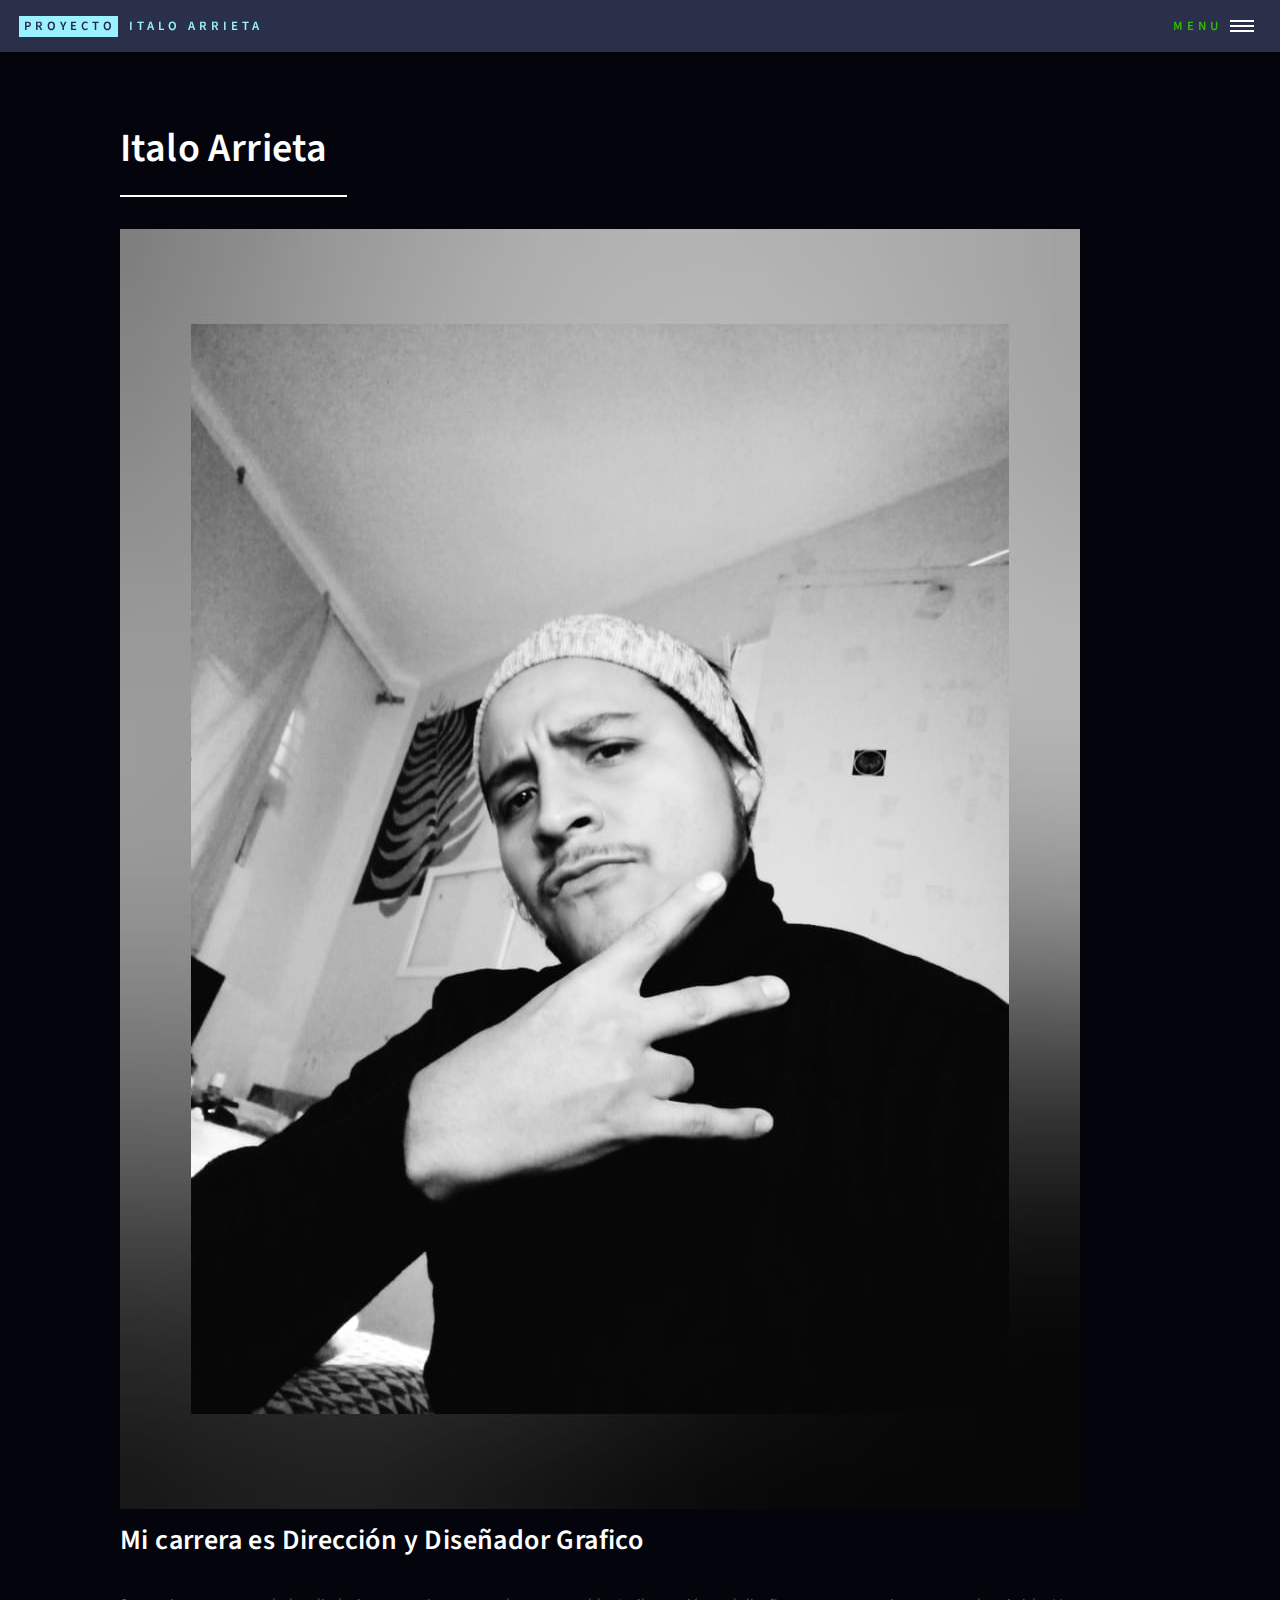
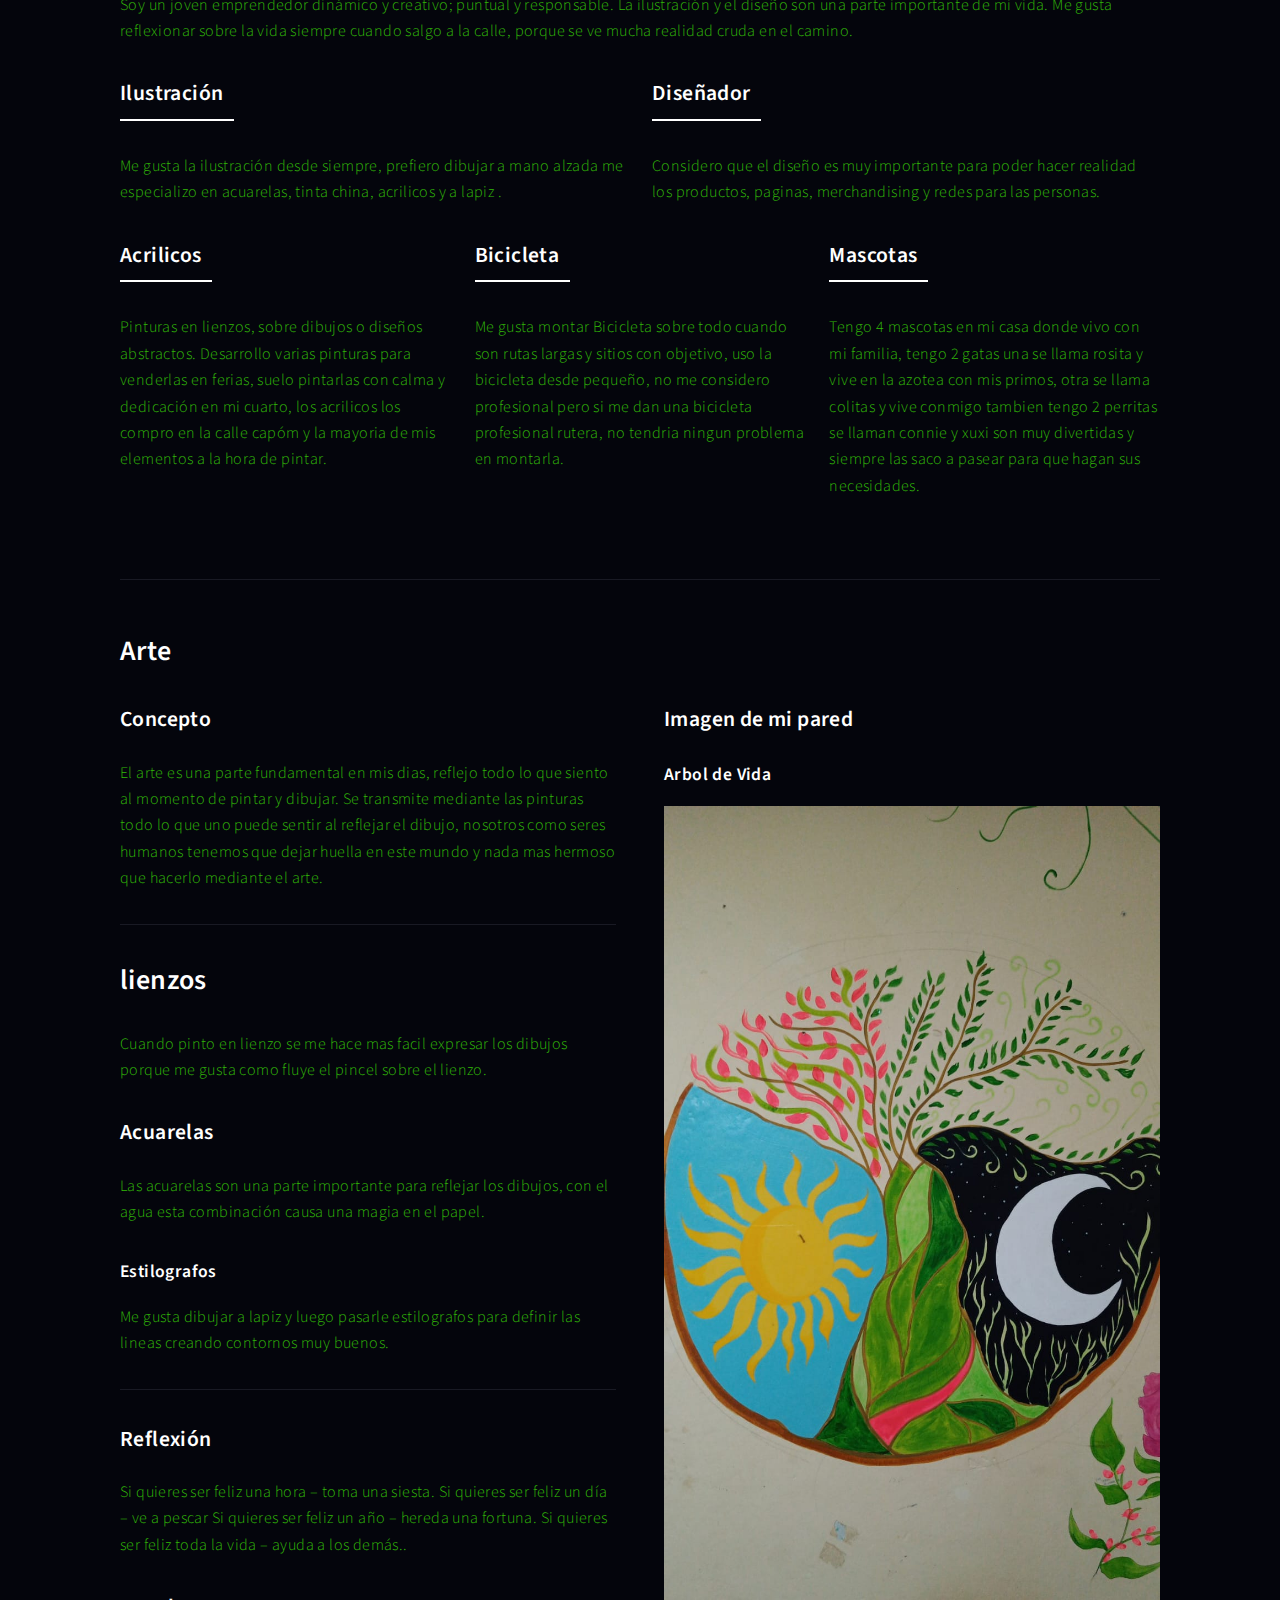
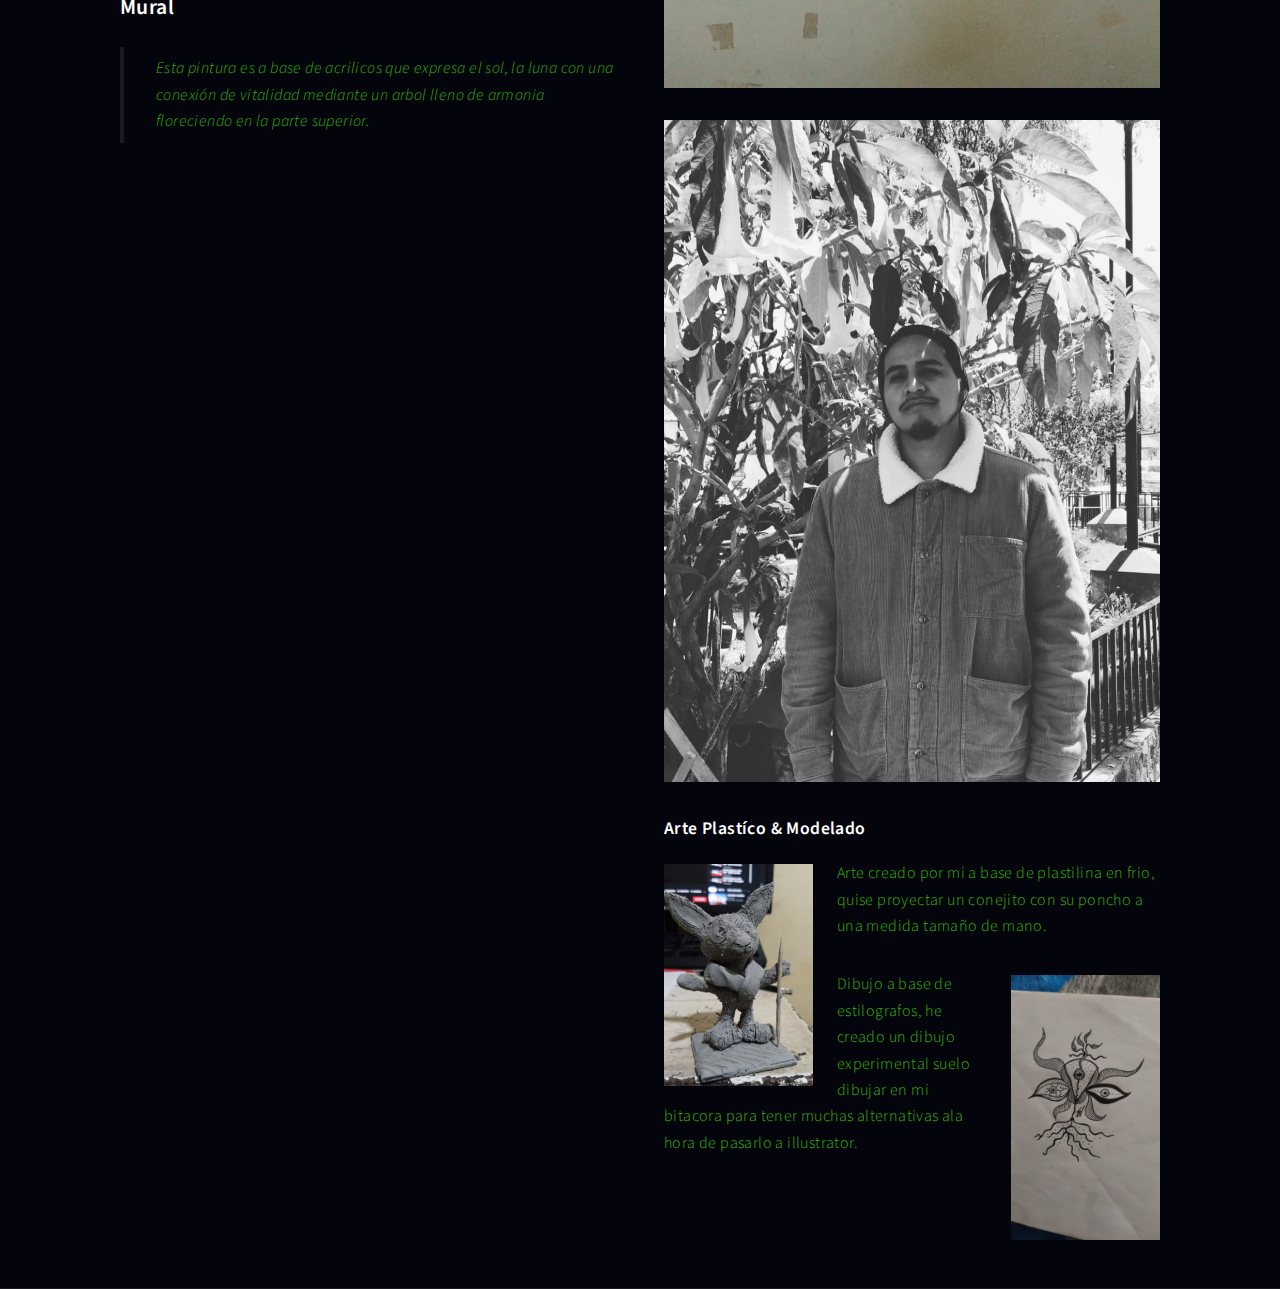
<file: elements.html>
<!DOCTYPE HTML>
<!--
	Forty by HTML5 UP
	html5up.net | @ajlkn
	Free for personal and commercial use under the CCA 3.0 license (html5up.net/license)
-->
<html>
	<head>
		<title>Italo Arrieta - Bitacora</title>
		<meta charset="utf-8" />
		<meta name="viewport" content="width=device-width, initial-scale=1, user-scalable=no" />
		<link rel="stylesheet" href="assets/css/main.css" />
		<noscript><link rel="stylesheet" href="assets/css/noscript.css" /></noscript>
	</head>
	<body class="is-preload">

		<!-- Wrapper -->
			<div id="wrapper">

				<!-- Header -->
					<header id="header">
						<a href="index.html" class="logo"><strong>Proyecto</strong> <span>Italo Arrieta</span></a>
						<nav>
							<a href="#menu">Menu</a>
						</nav>
					</header>

				<!-- Menu -->
					<nav id="menu">
						<ul class="links">
							<li><a href="index.html">Inicio</a></li>
							<li><a href="landing.html">Bitacora</a></li>
							<li><a href="generic.html">Proyecto</a></li>
							<li><a href="elements.html">Sobremi</a></li>
						</ul>
						<ul class="actions stacked">
							
							<li><a href="#" class="button fit">Log In</a></li>
						</ul>
					</nav>

				<!-- Main -->
					<div id="main" class="alt">

						<!-- One -->
							<section id="one">
								<div class="inner">
									<header class="major">
										
								<h1>Italo Arrieta</h1>
									</header>
									<span class="imagen"><img src="images/ita1.jpeg" alt="" /></span>

									<!-- Content -->
										<h2 id="content">Mi carrera es Dirección y Diseñador Grafico </h2>
										<p>Soy un joven emprendedor dinámico y creativo; 
											puntual y responsable.
											La ilustración y el diseño son una parte importante 
											de mi vida.
										Me gusta reflexionar sobre la vida siempre cuando salgo a la calle, porque se ve mucha realidad cruda en el camino.</p>
										<div class="row">
											<div class="col-6 col-12-small">
												<header class="major"><h3>Ilustración</h3></header>
											
												<p>Me gusta la ilustración desde siempre, prefiero dibujar a mano alzada me especializo en acuarelas, tinta china, acrilicos y a lapiz .</p>
											</div>
											<div class="col-6 col-12-small">
												<header class="major"><h3>Diseñador</h3></header>
												<p> Considero que el diseño es muy importante para poder hacer realidad los productos, paginas, merchandising y redes para las personas.</p>
											</div>
											<!-- Break -->
											<div class="col-4 col-12-medium">
												<header class="major"><h3>Acrilicos</h3></header>
												<p>Pinturas en lienzos, sobre dibujos o diseños abstractos. Desarrollo varias pinturas para venderlas en ferias, suelo pintarlas con calma y dedicación en mi cuarto, los acrilicos los compro en la calle capóm y la mayoria de mis elementos a la hora de pintar.</p>
											</div>
											<div class="col-4 col-12-medium">
												<header class="major"><h3>Bicicleta</h3></header>
												<p>Me gusta montar Bicicleta sobre todo cuando son rutas largas y sitios con objetivo, uso la bicicleta desde pequeño, no me considero profesional pero si me dan una bicicleta profesional rutera, no tendria ningun problema en montarla.</p>
											</div>
											<div class="col-4 col-12-medium">
												<header class="major"><h3>Mascotas</h3></header>
												<p>Tengo 4 mascotas en mi casa donde vivo con mi familia, tengo 2 gatas una se llama rosita y vive en la azotea con mis primos, otra se llama colitas y vive conmigo tambien tengo 2 perritas se llaman connie y xuxi son muy divertidas y siempre las saco a pasear para que hagan sus necesidades.</p>
											</div>
										</div>

									<hr class="major" />

									<!-- Elements -->
										<h2 id="elements">Arte</h2>
										<div class="row gtr-200">
											<div class="col-6 col-12-medium">

												<!-- Text stuff -->
													<h3>Concepto</h3>
													<p>El arte es una parte fundamental en mis dias, reflejo todo lo que siento al momento de pintar y dibujar.
														Se transmite mediante las pinturas todo lo que uno puede sentir al reflejar el dibujo, nosotros como seres humanos
														tenemos que dejar huella en este mundo y nada mas hermoso que hacerlo mediante el arte.
													</p>
													<hr />
													<h2>lienzos</h2>
													<p>Cuando pinto en lienzo se me hace mas facil expresar los dibujos porque me gusta como fluye el pincel sobre el lienzo.</p>
													<h3>Acuarelas</h3>
													<p>Las acuarelas son una parte importante para reflejar los dibujos, con el agua esta combinación causa una magia en el papel.</p>
													<h4>Estilografos</h4>
													<p>Me gusta dibujar a lapiz y luego pasarle estilografos para definir las lineas creando contornos muy buenos.</p>
													<hr />
													<h3>Reflexión</h3>
													<p>Si quieres ser feliz una hora – toma una siesta. Si quieres ser feliz un día – ve a pescar Si quieres ser feliz un año – hereda una fortuna. Si quieres ser feliz toda la vida – ayuda a los demás..</p>

												

												<!-- Blockquote -->
													<h3>Mural</h3>
													<blockquote>Esta pintura es a base de acrilicos que expresa el sol, la luna con una conexión de vitalidad mediante un arbol lleno de armonia floreciendo en la parte superior.</blockquote>

												

											</div>
											<div class="col-6 col-12-medium">

												


												<!-- Image -->
													<h3>Imagen de mi pared</h3>

													<h4>Arbol de Vida</h4>
													<span class="image fit"><img src="images/pan.jpeg" alt="" /></span>
													<span class="image fit"><img src="images/we.jpeg" alt="" /></span>
													<div class="box alt">
														
													</div>

													<h4>Arte Plastíco &amp; Modelado</h4>
													<p><span class="image left"><img src="images/manu.jpeg" alt="" /></span> Arte creado por mi a base de plastilina en frio, quise proyectar un conejito con su poncho a una medida tamaño de mano.</p>
													<p><span class="image right"><img src="images/dibu.jpeg" alt="" /></span> Dibujo a base de estilografos, he creado un dibujo experimental suelo dibujar en mi bitacora para tener muchas alternativas ala hora de pasarlo a illustrator.</p>

												

												




</code></pre>

											</div>
										</div>

								</div>
							</section>

					</div>

				<!-- Contact -->
					

				<!-- Footer -->
					

			</div>

		<!-- Scripts -->
			<script src="assets/js/jquery.min.js"></script>
			<script src="assets/js/jquery.scrolly.min.js"></script>
			<script src="assets/js/jquery.scrollex.min.js"></script>
			<script src="assets/js/browser.min.js"></script>
			<script src="assets/js/breakpoints.min.js"></script>
			<script src="assets/js/util.js"></script>
			<script src="assets/js/main.js"></script>

	</body>
</html>
</file>
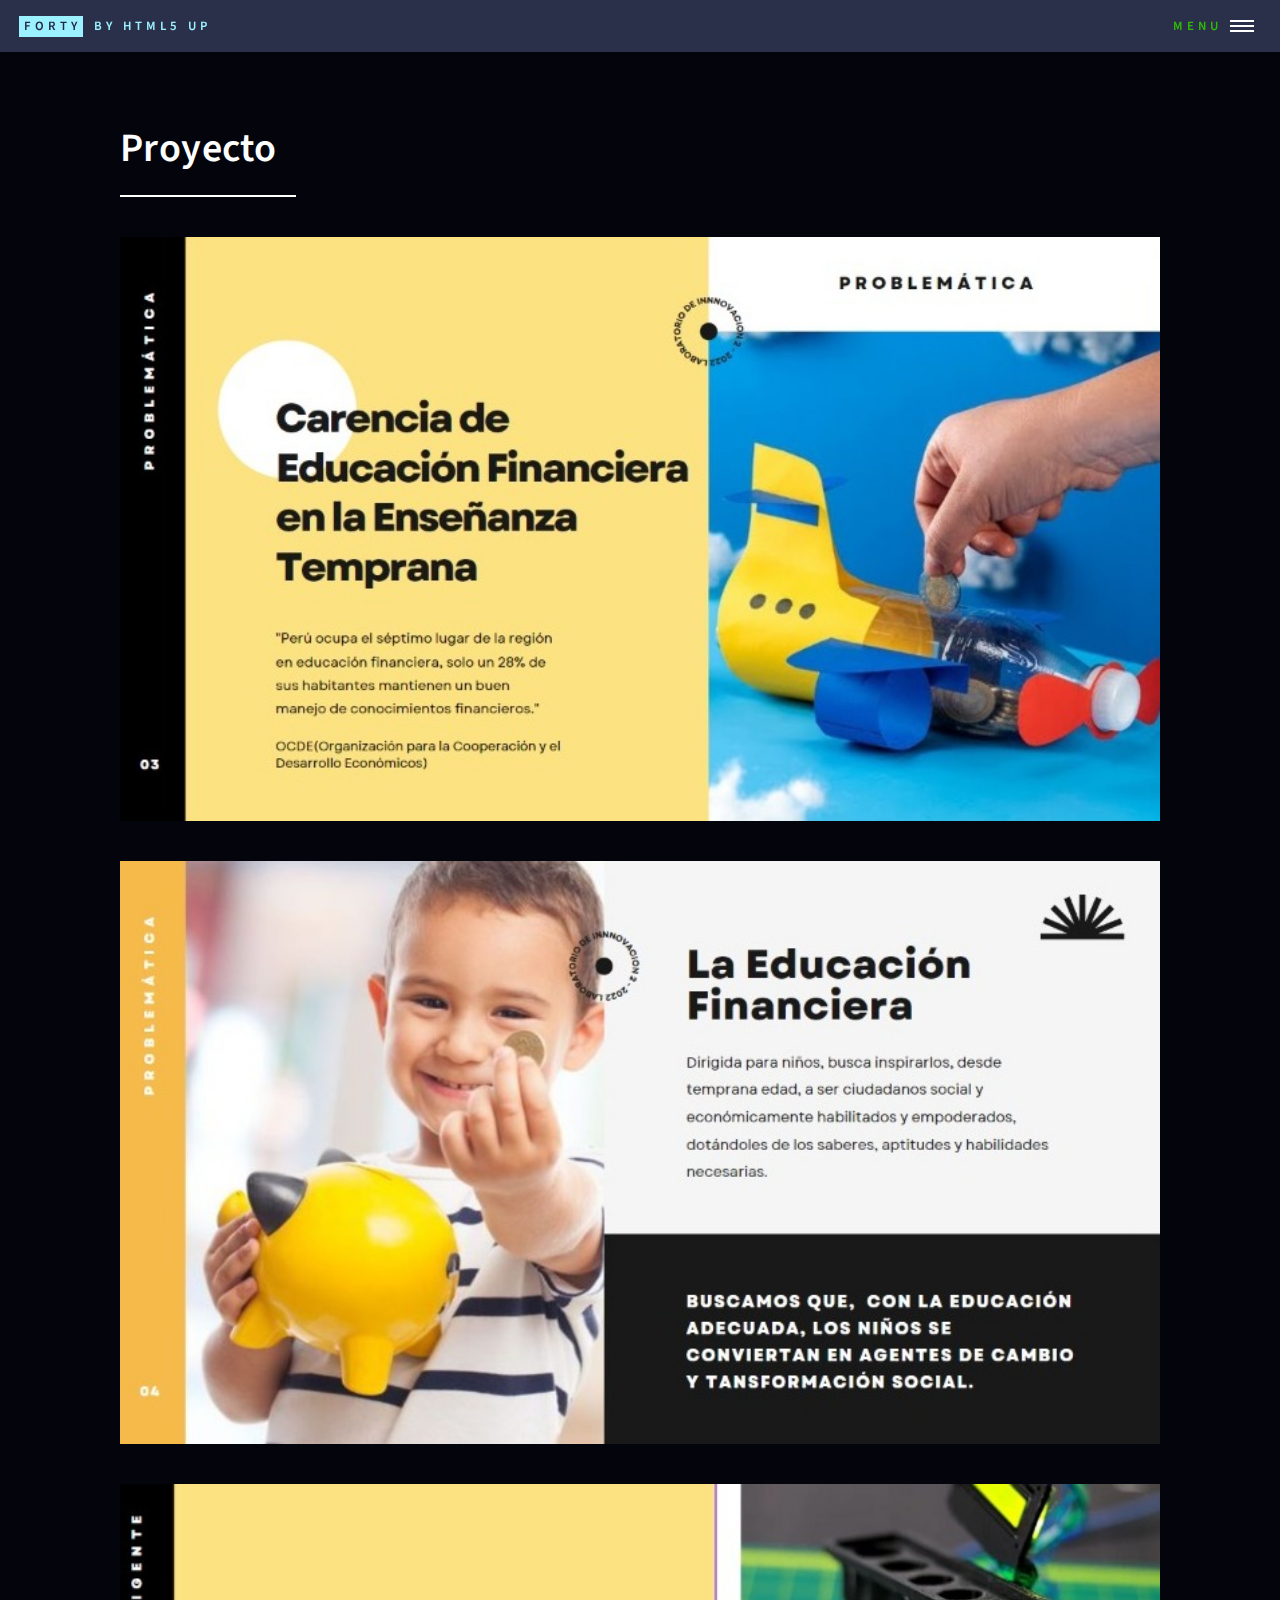
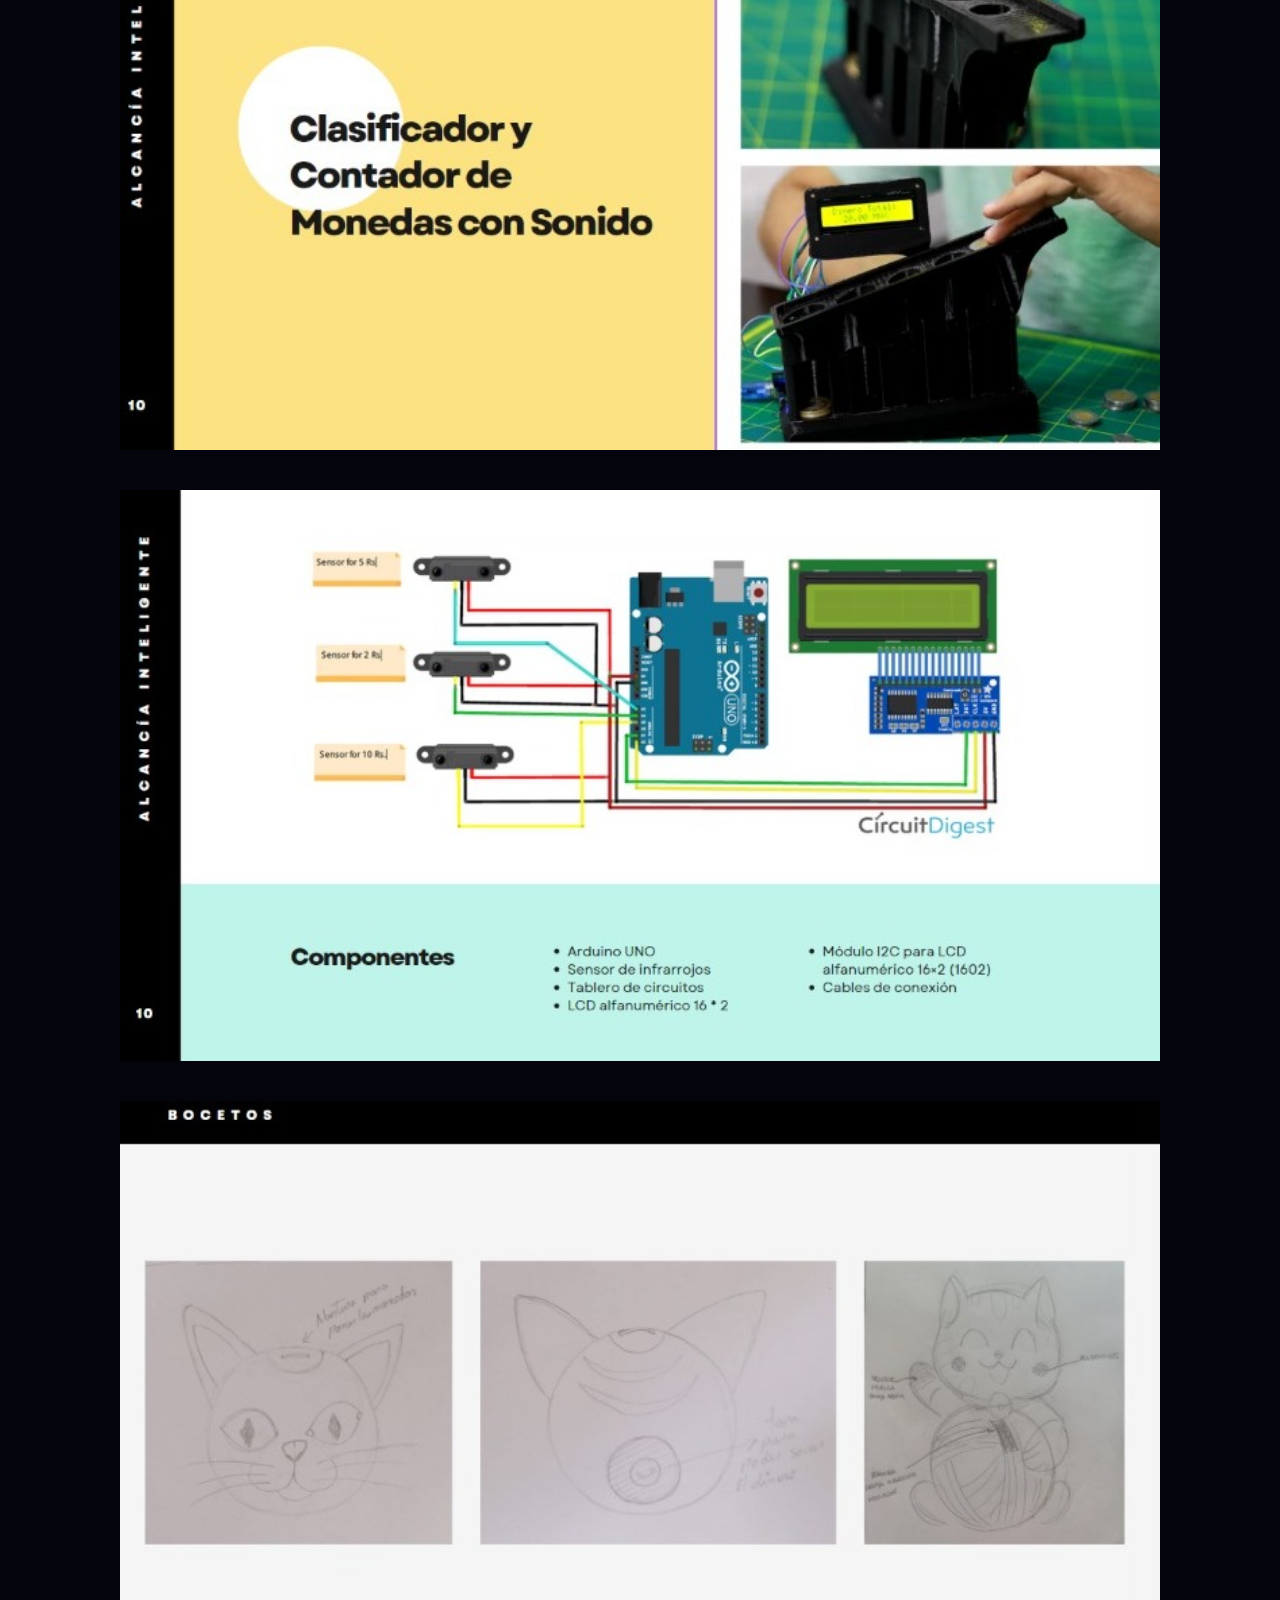
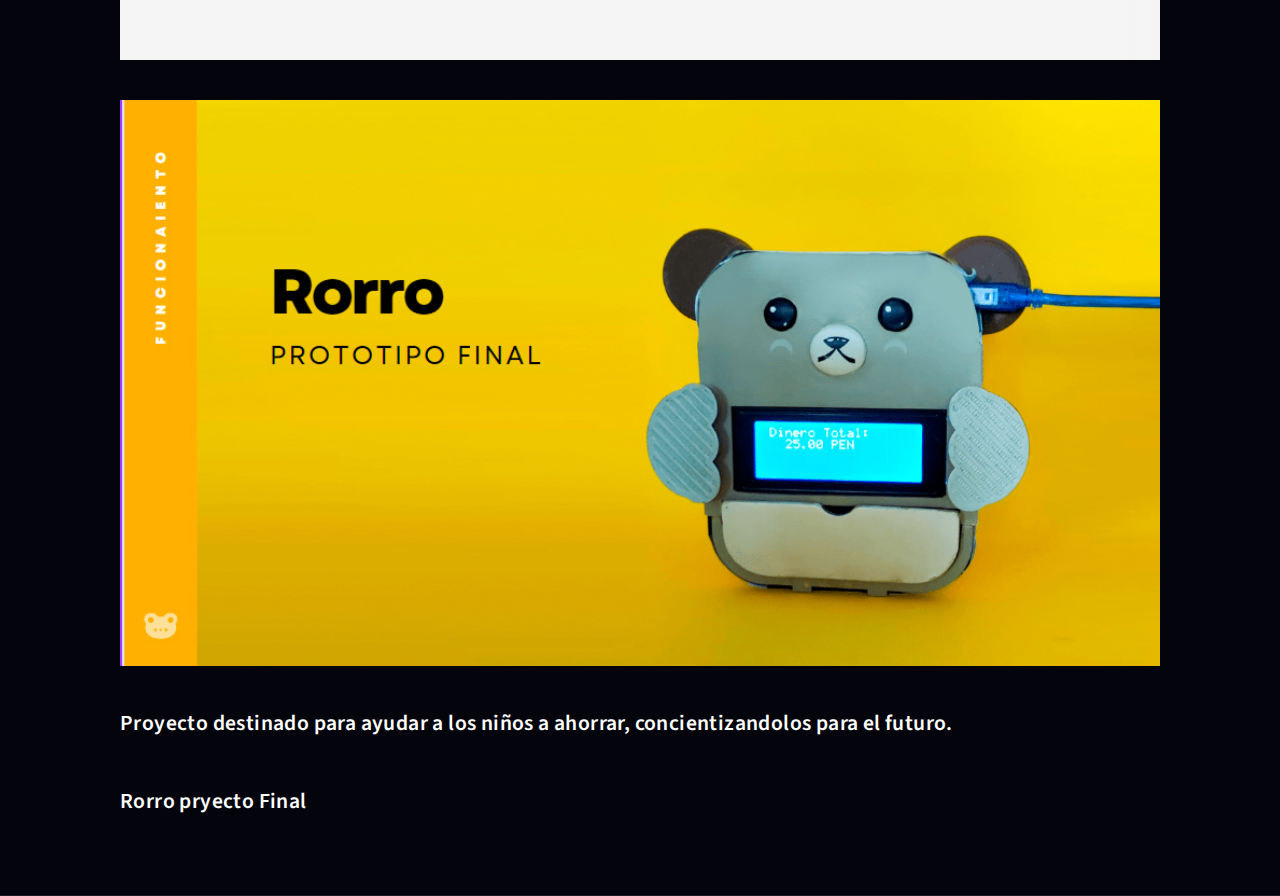
<file: generic.html>
<!DOCTYPE HTML>
<!--
	Forty by HTML5 UP
	html5up.net | @ajlkn
	Free for personal and commercial use under the CCA 3.0 license (html5up.net/license)
-->
<html>
	<head>
		<title>Bitacora - Italoarrieta</title>
		<meta charset="utf-8" />
		<meta name="viewport" content="width=device-width, initial-scale=1, user-scalable=no" />
		<link rel="stylesheet" href="assets/css/main.css" />
		<noscript><link rel="stylesheet" href="assets/css/noscript.css" /></noscript>
	</head>
	<body class="is-preload">

		<!-- Wrapper -->
			<div id="wrapper">

				<!-- Header -->
					<header id="header">
						<a href="index.html" class="logo"><strong>Forty</strong> <span>by HTML5 UP</span></a>
						<nav>
							<a href="#menu">Menu</a>
						</nav>
					</header>

				<!-- Menu -->
					<nav id="menu">
						<ul class="links">
							<li><a href="index.html">Inicio</a></li>
							<li><a href="landing.html">Bitacora</a></li>
							<li><a href="generic.html">Proyecto</a></li>
							<li><a href="elements.html">Sobremi</a></li>
						</ul>
						<ul class="actions stacked">
							
							<li><a href="#" class="button fit">Log In</a></li>
						</ul>
					</nav>

				<!-- Main -->
					<div id="main" class="alt">

						<!-- One -->
							<section id="one">
								<div class="inner">
									<header class="major">
										<h1>Proyecto</h1>
									</header>
									<span class="image main"><img src="images/1p.jpeg" alt="" /></span>
									<span class="image main"><img src="images/2p.jpeg" alt="" /></span>
									<span class="image main"><img src="images/3p.jpeg" alt="" /></span>
									<span class="image main"><img src="images/4p.jpeg" alt="" /></span>
									<span class="image main"><img src="images/5p.jpeg" alt="" /></span>
									<span class="image main"><img src="images/fi.jpg" alt="" /></span>
									<p><h3>Proyecto destinado para ayudar a los niños a ahorrar, concientizandolos para el futuro.</p>
										<p><h3>Rorro pryecto Final</p>
								</div>
							</section>

					</div>

				

				

			</div>

		<!-- Scripts -->
			<script src="assets/js/jquery.min.js"></script>
			<script src="assets/js/jquery.scrolly.min.js"></script>
			<script src="assets/js/jquery.scrollex.min.js"></script>
			<script src="assets/js/browser.min.js"></script>
			<script src="assets/js/breakpoints.min.js"></script>
			<script src="assets/js/util.js"></script>
			<script src="assets/js/main.js"></script>

	</body>
</html>
</file>
<file: assets/css/noscript.css>
/*
	Forty by HTML5 UP
	html5up.net | @ajlkn
	Free for personal and commercial use under the CCA 3.0 license (html5up.net/license)
*/

/* Banner */

	body.is-preload #banner:after {
		opacity: 0.85;
	}

	body.is-preload #banner > .inner {
		-moz-filter: none;
		-webkit-filter: none;
		-ms-filter: none;
		filter: none;
		-moz-transform: none;
		-webkit-transform: none;
		-ms-transform: none;
		transform: none;
		opacity: 1;
	}
</file>
<file: assets/css/main.css>
@import url(fontawesome-all.min.css);
@import url("https://fonts.googleapis.com/css?family=Source+Sans+Pro:300,300italic,600,600italic");

/*
	Forty by HTML5 UP
	html5up.net | @ajlkn
	Free for personal and commercial use under the CCA 3.0 license (html5up.net/license)
*/

html, body, div, span, applet, object,
iframe, h1, h2, h3, h4, h5, h6, p, blockquote,
pre, a, abbr, acronym, address, big, cite,
code, del, dfn, em, img, ins, kbd, q, s, samp,
small, strike, strong, sub, sup, tt, var, b,
u, i, center, dl, dt, dd, ol, ul, li, fieldset,
form, label, legend, table, caption, tbody,
tfoot, thead, tr, th, td, article, aside,
canvas, details, embed, figure, figcaption,
footer, header, hgroup, menu, nav, output, ruby,
section, summary, time, mark, audio, video {
	margin: 0;
	padding: 0;
	border: 0;
	font-size: 100%;
	font: inherit;
	vertical-align: baseline;}

article, aside, details, figcaption, figure,
footer, header, hgroup, menu, nav, section {
	display: block;}

body {
	line-height: 1;
}

ol, ul {
	list-style: none;
}

blockquote, q {
	quotes: none;
}

	blockquote:before, blockquote:after, q:before, q:after {
		content: '';
		content: none;
	}

table {
	border-collapse: collapse;
	border-spacing: 0;
}

body {
	-webkit-text-size-adjust: none;
}

mark {
	background-color: transparent;
	color: inherit;
}

input::-moz-focus-inner {
	border: 0;
	padding: 0;
}

input, select, textarea {
	-moz-appearance: none;
	-webkit-appearance: none;
	-ms-appearance: none;
	appearance: none;
}

/* Basic */

	@-ms-viewport {
		width: device-width;
	}

	body {
		-ms-overflow-style: scrollbar;
	}

	@media screen and (max-width: 480px) {

		html, body {
			min-width: 320px;
		}

	}

	html {
		box-sizing: border-box;
	}

	*, *:before, *:after {
		box-sizing: inherit;
	}

	body {
		background: #04050c;
	}

		body.is-preload *, body.is-preload *:before, body.is-preload *:after {
			-moz-animation: none !important;
			-webkit-animation: none !important;
			-ms-animation: none !important;
			animation: none !important;
			-moz-transition: none !important;
			-webkit-transition: none !important;
			-ms-transition: none !important;
			transition: none !important;
		}

/* Type */

	body, input, select, textarea {
		color: #31b908;
		font-family: "Source Sans Pro", Helvetica, sans-serif;
		font-size: 17pt;
		font-weight: 300;
		letter-spacing: 0.025em;
		line-height: 1.65;
	}

		@media screen and (max-width: 1680px) {

			body, input, select, textarea {
				font-size: 14pt;
			}

		}

		@media screen and (max-width: 1280px) {

			body, input, select, textarea {
				font-size: 12pt;
			}

		}

		@media screen and (max-width: 360px) {

			body, input, select, textarea {
				font-size: 11pt;
			}

		}

	a {
		-moz-transition: color 0.2s ease-in-out, border-bottom-color 0.2s ease-in-out;
		-webkit-transition: color 0.2s ease-in-out, border-bottom-color 0.2s ease-in-out;
		-ms-transition: color 0.2s ease-in-out, border-bottom-color 0.2s ease-in-out;
		transition: color 0.2s ease-in-out, border-bottom-color 0.2s ease-in-out;
		border-bottom: dotted 1px;
		color: inherit;
		text-decoration: none;
	}

		a:hover {
			border-bottom-color: transparent;
			color: #9bf1ff !important;
		}

		a:active {
			color: #53e3fb !important;
		}

	strong, b {
		color: #ffffff;
		font-weight: 600;
	}

	em, i {
		font-style: italic;
	}

	p {
		margin: 0 0 2em 0;
	}

	h1, h2, h3, h4, h5, h6 {
		color: #ffffff;
		font-weight: 600;
		line-height: 1.65;
		margin: 0 0 1em 0;
	}

		h1 a, h2 a, h3 a, h4 a, h5 a, h6 a {
			color: inherit;
			border-bottom: 0;
		}

	h1 {
		font-size: 2.5em;
	}

	h2 {
		font-size: 1.75em;
	}

	h3 {
		font-size: 1.35em;
	}

	h4 {
		font-size: 1.1em;
	}

	h5 {
		font-size: 0.9em;
	}

	h6 {
		font-size: 0.7em;
	}

	@media screen and (max-width: 736px) {

		h1 {
			font-size: 2em;
		}

		h2 {
			font-size: 1.5em;
		}

		h3 {
			font-size: 1.25em;
		}

	}

	sub {
		font-size: 0.8em;
		position: relative;
		top: 0.5em;
	}

	sup {
		font-size: 0.8em;
		position: relative;
		top: -0.5em;
	}

	blockquote {
		border-left: solid 4px rgba(212, 212, 255, 0.1);
		font-style: italic;
		margin: 0 0 2em 0;
		padding: 0.5em 0 0.5em 2em;
	}

	code {
		background: rgba(1, 8, 5, 0.035);
		font-family: "Courier New", monospace;
		font-size: 0.9em;
		margin: 0 0.25em;
		padding: 0.25em 0.65em;
	}

	pre {
		-webkit-overflow-scrolling: touch;
		font-family: "Courier New", monospace;
		font-size: 0.9em;
		margin: 0 0 2em 0;
	}

		pre code {
			display: block;
			line-height: 1.75;
			padding: 1em 1.5em;
			overflow-x: auto;
		}

	hr {
		border: 0;
		border-bottom: solid 1px rgba(212, 212, 255, 0.1);
		margin: 2em 0;
	}

		hr.major {
			margin: 3em 0;
		}

	.align-left {
		text-align: left;
	}

	.align-center {
		text-align: center;
	}

	.align-right {
		text-align: right;
	}

/* Row */

	.row {
		display: flex;
		flex-wrap: wrap;
		box-sizing: border-box;
		align-items: stretch;
	}

		.row > * {
			box-sizing: border-box;
		}

		.row.gtr-uniform > * > :last-child {
			margin-bottom: 0;
		}

		.row.aln-left {
			justify-content: flex-start;
		}

		.row.aln-center {
			justify-content: center;
		}

		.row.aln-right {
			justify-content: flex-end;
		}

		.row.aln-top {
			align-items: flex-start;
		}

		.row.aln-middle {
			align-items: center;
		}

		.row.aln-bottom {
			align-items: flex-end;
		}

		.row > .imp {
			order: -1;
		}

		.row > .col-1 {
			width: 8.33333%;
		}

		.row > .off-1 {
			margin-left: 8.33333%;
		}

		.row > .col-2 {
			width: 16.66667%;
		}

		.row > .off-2 {
			margin-left: 16.66667%;
		}

		.row > .col-3 {
			width: 25%;
		}

		.row > .off-3 {
			margin-left: 25%;
		}

		.row > .col-4 {
			width: 33.33333%;
		}

		.row > .off-4 {
			margin-left: 33.33333%;
		}

		.row > .col-5 {
			width: 41.66667%;
		}

		.row > .off-5 {
			margin-left: 41.66667%;
		}

		.row > .col-6 {
			width: 50%;
		}

		.row > .off-6 {
			margin-left: 50%;
		}

		.row > .col-7 {
			width: 58.33333%;
		}

		.row > .off-7 {
			margin-left: 58.33333%;
		}

		.row > .col-8 {
			width: 66.66667%;
		}

		.row > .off-8 {
			margin-left: 66.66667%;
		}

		.row > .col-9 {
			width: 75%;
		}

		.row > .off-9 {
			margin-left: 75%;
		}

		.row > .col-10 {
			width: 83.33333%;
		}

		.row > .off-10 {
			margin-left: 83.33333%;
		}

		.row > .col-11 {
			width: 91.66667%;
		}

		.row > .off-11 {
			margin-left: 91.66667%;
		}

		.row > .col-12 {
			width: 100%;
		}

		.row > .off-12 {
			margin-left: 100%;
		}

		.row.gtr-0 {
			margin-top: 0;
			margin-left: 0em;
		}

			.row.gtr-0 > * {
				padding: 0 0 0 0em;
			}

			.row.gtr-0.gtr-uniform {
				margin-top: 0em;
			}

				.row.gtr-0.gtr-uniform > * {
					padding-top: 0em;
				}

		.row.gtr-25 {
			margin-top: 0;
			margin-left: -0.5em;
		}

			.row.gtr-25 > * {
				padding: 0 0 0 0.5em;
			}

			.row.gtr-25.gtr-uniform {
				margin-top: -0.5em;
			}

				.row.gtr-25.gtr-uniform > * {
					padding-top: 0.5em;
				}

		.row.gtr-50 {
			margin-top: 0;
			margin-left: -1em;
		}

			.row.gtr-50 > * {
				padding: 0 0 0 1em;
			}

			.row.gtr-50.gtr-uniform {
				margin-top: -1em;
			}

				.row.gtr-50.gtr-uniform > * {
					padding-top: 1em;
				}

		.row {
			margin-top: 0;
			margin-left: -2em;
		}

			.row > * {
				padding: 0 0 0 2em;
			}

			.row.gtr-uniform {
				margin-top: -2em;
			}

				.row.gtr-uniform > * {
					padding-top: 2em;
				}

		.row.gtr-150 {
			margin-top: 0;
			margin-left: -3em;
		}

			.row.gtr-150 > * {
				padding: 0 0 0 3em;
			}

			.row.gtr-150.gtr-uniform {
				margin-top: -3em;
			}

				.row.gtr-150.gtr-uniform > * {
					padding-top: 3em;
				}

		.row.gtr-200 {
			margin-top: 0;
			margin-left: -4em;
		}

			.row.gtr-200 > * {
				padding: 0 0 0 4em;
			}

			.row.gtr-200.gtr-uniform {
				margin-top: -4em;
			}

				.row.gtr-200.gtr-uniform > * {
					padding-top: 4em;
				}

		@media screen and (max-width: 1680px) {

			.row {
				display: flex;
				flex-wrap: wrap;
				box-sizing: border-box;
				align-items: stretch;
			}

				.row > * {
					box-sizing: border-box;
				}

				.row.gtr-uniform > * > :last-child {
					margin-bottom: 0;
				}

				.row.aln-left {
					justify-content: flex-start;
				}

				.row.aln-center {
					justify-content: center;
				}

				.row.aln-right {
					justify-content: flex-end;
				}

				.row.aln-top {
					align-items: flex-start;
				}

				.row.aln-middle {
					align-items: center;
				}

				.row.aln-bottom {
					align-items: flex-end;
				}

				.row > .imp-xlarge {
					order: -1;
				}

				.row > .col-1-xlarge {
					width: 8.33333%;
				}

				.row > .off-1-xlarge {
					margin-left: 8.33333%;
				}

				.row > .col-2-xlarge {
					width: 16.66667%;
				}

				.row > .off-2-xlarge {
					margin-left: 16.66667%;
				}

				.row > .col-3-xlarge {
					width: 25%;
				}

				.row > .off-3-xlarge {
					margin-left: 25%;
				}

				.row > .col-4-xlarge {
					width: 33.33333%;
				}

				.row > .off-4-xlarge {
					margin-left: 33.33333%;
				}

				.row > .col-5-xlarge {
					width: 41.66667%;
				}

				.row > .off-5-xlarge {
					margin-left: 41.66667%;
				}

				.row > .col-6-xlarge {
					width: 50%;
				}

				.row > .off-6-xlarge {
					margin-left: 50%;
				}

				.row > .col-7-xlarge {
					width: 58.33333%;
				}

				.row > .off-7-xlarge {
					margin-left: 58.33333%;
				}

				.row > .col-8-xlarge {
					width: 66.66667%;
				}

				.row > .off-8-xlarge {
					margin-left: 66.66667%;
				}

				.row > .col-9-xlarge {
					width: 75%;
				}

				.row > .off-9-xlarge {
					margin-left: 75%;
				}

				.row > .col-10-xlarge {
					width: 83.33333%;
				}

				.row > .off-10-xlarge {
					margin-left: 83.33333%;
				}

				.row > .col-11-xlarge {
					width: 91.66667%;
				}

				.row > .off-11-xlarge {
					margin-left: 91.66667%;
				}

				.row > .col-12-xlarge {
					width: 100%;
				}

				.row > .off-12-xlarge {
					margin-left: 100%;
				}

				.row.gtr-0 {
					margin-top: 0;
					margin-left: 0em;
				}

					.row.gtr-0 > * {
						padding: 0 0 0 0em;
					}

					.row.gtr-0.gtr-uniform {
						margin-top: 0em;
					}

						.row.gtr-0.gtr-uniform > * {
							padding-top: 0em;
						}

				.row.gtr-25 {
					margin-top: 0;
					margin-left: -0.5em;
				}

					.row.gtr-25 > * {
						padding: 0 0 0 0.5em;
					}

					.row.gtr-25.gtr-uniform {
						margin-top: -0.5em;
					}

						.row.gtr-25.gtr-uniform > * {
							padding-top: 0.5em;
						}

				.row.gtr-50 {
					margin-top: 0;
					margin-left: -1em;
				}

					.row.gtr-50 > * {
						padding: 0 0 0 1em;
					}

					.row.gtr-50.gtr-uniform {
						margin-top: -1em;
					}

						.row.gtr-50.gtr-uniform > * {
							padding-top: 1em;
						}

				.row {
					margin-top: 0;
					margin-left: -2em;
				}

					.row > * {
						padding: 0 0 0 2em;
					}

					.row.gtr-uniform {
						margin-top: -2em;
					}

						.row.gtr-uniform > * {
							padding-top: 2em;
						}

				.row.gtr-150 {
					margin-top: 0;
					margin-left: -3em;
				}

					.row.gtr-150 > * {
						padding: 0 0 0 3em;
					}

					.row.gtr-150.gtr-uniform {
						margin-top: -3em;
					}

						.row.gtr-150.gtr-uniform > * {
							padding-top: 3em;
						}

				.row.gtr-200 {
					margin-top: 0;
					margin-left: -4em;
				}

					.row.gtr-200 > * {
						padding: 0 0 0 4em;
					}

					.row.gtr-200.gtr-uniform {
						margin-top: -4em;
					}

						.row.gtr-200.gtr-uniform > * {
							padding-top: 4em;
						}

		}

		@media screen and (max-width: 1280px) {

			.row {
				display: flex;
				flex-wrap: wrap;
				box-sizing: border-box;
				align-items: stretch;
			}

				.row > * {
					box-sizing: border-box;
				}

				.row.gtr-uniform > * > :last-child {
					margin-bottom: 0;
				}

				.row.aln-left {
					justify-content: flex-start;
				}

				.row.aln-center {
					justify-content: center;
				}

				.row.aln-right {
					justify-content: flex-end;
				}

				.row.aln-top {
					align-items: flex-start;
				}

				.row.aln-middle {
					align-items: center;
				}

				.row.aln-bottom {
					align-items: flex-end;
				}

				.row > .imp-large {
					order: -1;
				}

				.row > .col-1-large {
					width: 8.33333%;
				}

				.row > .off-1-large {
					margin-left: 8.33333%;
				}

				.row > .col-2-large {
					width: 16.66667%;
				}

				.row > .off-2-large {
					margin-left: 16.66667%;
				}

				.row > .col-3-large {
					width: 25%;
				}

				.row > .off-3-large {
					margin-left: 25%;
				}

				.row > .col-4-large {
					width: 33.33333%;
				}

				.row > .off-4-large {
					margin-left: 33.33333%;
				}

				.row > .col-5-large {
					width: 41.66667%;
				}

				.row > .off-5-large {
					margin-left: 41.66667%;
				}

				.row > .col-6-large {
					width: 50%;
				}

				.row > .off-6-large {
					margin-left: 50%;
				}

				.row > .col-7-large {
					width: 58.33333%;
				}

				.row > .off-7-large {
					margin-left: 58.33333%;
				}

				.row > .col-8-large {
					width: 66.66667%;
				}

				.row > .off-8-large {
					margin-left: 66.66667%;
				}

				.row > .col-9-large {
					width: 75%;
				}

				.row > .off-9-large {
					margin-left: 75%;
				}

				.row > .col-10-large {
					width: 83.33333%;
				}

				.row > .off-10-large {
					margin-left: 83.33333%;
				}

				.row > .col-11-large {
					width: 91.66667%;
				}

				.row > .off-11-large {
					margin-left: 91.66667%;
				}

				.row > .col-12-large {
					width: 100%;
				}

				.row > .off-12-large {
					margin-left: 100%;
				}

				.row.gtr-0 {
					margin-top: 0;
					margin-left: 0em;
				}

					.row.gtr-0 > * {
						padding: 0 0 0 0em;
					}

					.row.gtr-0.gtr-uniform {
						margin-top: 0em;
					}

						.row.gtr-0.gtr-uniform > * {
							padding-top: 0em;
						}

				.row.gtr-25 {
					margin-top: 0;
					margin-left: -0.375em;
				}

					.row.gtr-25 > * {
						padding: 0 0 0 0.375em;
					}

					.row.gtr-25.gtr-uniform {
						margin-top: -0.375em;
					}

						.row.gtr-25.gtr-uniform > * {
							padding-top: 0.375em;
						}

				.row.gtr-50 {
					margin-top: 0;
					margin-left: -0.75em;
				}

					.row.gtr-50 > * {
						padding: 0 0 0 0.75em;
					}

					.row.gtr-50.gtr-uniform {
						margin-top: -0.75em;
					}

						.row.gtr-50.gtr-uniform > * {
							padding-top: 0.75em;
						}

				.row {
					margin-top: 0;
					margin-left: -1.5em;
				}

					.row > * {
						padding: 0 0 0 1.5em;
					}

					.row.gtr-uniform {
						margin-top: -1.5em;
					}

						.row.gtr-uniform > * {
							padding-top: 1.5em;
						}

				.row.gtr-150 {
					margin-top: 0;
					margin-left: -2.25em;
				}

					.row.gtr-150 > * {
						padding: 0 0 0 2.25em;
					}

					.row.gtr-150.gtr-uniform {
						margin-top: -2.25em;
					}

						.row.gtr-150.gtr-uniform > * {
							padding-top: 2.25em;
						}

				.row.gtr-200 {
					margin-top: 0;
					margin-left: -3em;
				}

					.row.gtr-200 > * {
						padding: 0 0 0 3em;
					}

					.row.gtr-200.gtr-uniform {
						margin-top: -3em;
					}

						.row.gtr-200.gtr-uniform > * {
							padding-top: 3em;
						}

		}

		@media screen and (max-width: 980px) {

			.row {
				display: flex;
				flex-wrap: wrap;
				box-sizing: border-box;
				align-items: stretch;
			}

				.row > * {
					box-sizing: border-box;
				}

				.row.gtr-uniform > * > :last-child {
					margin-bottom: 0;
				}

				.row.aln-left {
					justify-content: flex-start;
				}

				.row.aln-center {
					justify-content: center;
				}

				.row.aln-right {
					justify-content: flex-end;
				}

				.row.aln-top {
					align-items: flex-start;
				}

				.row.aln-middle {
					align-items: center;
				}

				.row.aln-bottom {
					align-items: flex-end;
				}

				.row > .imp-medium {
					order: -1;
				}

				.row > .col-1-medium {
					width: 8.33333%;
				}

				.row > .off-1-medium {
					margin-left: 8.33333%;
				}

				.row > .col-2-medium {
					width: 16.66667%;
				}

				.row > .off-2-medium {
					margin-left: 16.66667%;
				}

				.row > .col-3-medium {
					width: 25%;
				}

				.row > .off-3-medium {
					margin-left: 25%;
				}

				.row > .col-4-medium {
					width: 33.33333%;
				}

				.row > .off-4-medium {
					margin-left: 33.33333%;
				}

				.row > .col-5-medium {
					width: 41.66667%;
				}

				.row > .off-5-medium {
					margin-left: 41.66667%;
				}

				.row > .col-6-medium {
					width: 50%;
				}

				.row > .off-6-medium {
					margin-left: 50%;
				}

				.row > .col-7-medium {
					width: 58.33333%;
				}

				.row > .off-7-medium {
					margin-left: 58.33333%;
				}

				.row > .col-8-medium {
					width: 66.66667%;
				}

				.row > .off-8-medium {
					margin-left: 66.66667%;
				}

				.row > .col-9-medium {
					width: 75%;
				}

				.row > .off-9-medium {
					margin-left: 75%;
				}

				.row > .col-10-medium {
					width: 83.33333%;
				}

				.row > .off-10-medium {
					margin-left: 83.33333%;
				}

				.row > .col-11-medium {
					width: 91.66667%;
				}

				.row > .off-11-medium {
					margin-left: 91.66667%;
				}

				.row > .col-12-medium {
					width: 100%;
				}

				.row > .off-12-medium {
					margin-left: 100%;
				}

				.row.gtr-0 {
					margin-top: 0;
					margin-left: 0em;
				}

					.row.gtr-0 > * {
						padding: 0 0 0 0em;
					}

					.row.gtr-0.gtr-uniform {
						margin-top: 0em;
					}

						.row.gtr-0.gtr-uniform > * {
							padding-top: 0em;
						}

				.row.gtr-25 {
					margin-top: 0;
					margin-left: -0.375em;
				}

					.row.gtr-25 > * {
						padding: 0 0 0 0.375em;
					}

					.row.gtr-25.gtr-uniform {
						margin-top: -0.375em;
					}

						.row.gtr-25.gtr-uniform > * {
							padding-top: 0.375em;
						}

				.row.gtr-50 {
					margin-top: 0;
					margin-left: -0.75em;
				}

					.row.gtr-50 > * {
						padding: 0 0 0 0.75em;
					}

					.row.gtr-50.gtr-uniform {
						margin-top: -0.75em;
					}

						.row.gtr-50.gtr-uniform > * {
							padding-top: 0.75em;
						}

				.row {
					margin-top: 0;
					margin-left: -1.5em;
				}

					.row > * {
						padding: 0 0 0 1.5em;
					}

					.row.gtr-uniform {
						margin-top: -1.5em;
					}

						.row.gtr-uniform > * {
							padding-top: 1.5em;
						}

				.row.gtr-150 {
					margin-top: 0;
					margin-left: -2.25em;
				}

					.row.gtr-150 > * {
						padding: 0 0 0 2.25em;
					}

					.row.gtr-150.gtr-uniform {
						margin-top: -2.25em;
					}

						.row.gtr-150.gtr-uniform > * {
							padding-top: 2.25em;
						}

				.row.gtr-200 {
					margin-top: 0;
					margin-left: -3em;
				}

					.row.gtr-200 > * {
						padding: 0 0 0 3em;
					}

					.row.gtr-200.gtr-uniform {
						margin-top: -3em;
					}

						.row.gtr-200.gtr-uniform > * {
							padding-top: 3em;
						}

		}

		@media screen and (max-width: 736px) {

			.row {
				display: flex;
				flex-wrap: wrap;
				box-sizing: border-box;
				align-items: stretch;
			}

				.row > * {
					box-sizing: border-box;
				}

				.row.gtr-uniform > * > :last-child {
					margin-bottom: 0;
				}

				.row.aln-left {
					justify-content: flex-start;
				}

				.row.aln-center {
					justify-content: center;
				}

				.row.aln-right {
					justify-content: flex-end;
				}

				.row.aln-top {
					align-items: flex-start;
				}

				.row.aln-middle {
					align-items: center;
				}

				.row.aln-bottom {
					align-items: flex-end;
				}

				.row > .imp-small {
					order: -1;
				}

				.row > .col-1-small {
					width: 8.33333%;
				}

				.row > .off-1-small {
					margin-left: 8.33333%;
				}

				.row > .col-2-small {
					width: 16.66667%;
				}

				.row > .off-2-small {
					margin-left: 16.66667%;
				}

				.row > .col-3-small {
					width: 25%;
				}

				.row > .off-3-small {
					margin-left: 25%;
				}

				.row > .col-4-small {
					width: 33.33333%;
				}

				.row > .off-4-small {
					margin-left: 33.33333%;
				}

				.row > .col-5-small {
					width: 41.66667%;
				}

				.row > .off-5-small {
					margin-left: 41.66667%;
				}

				.row > .col-6-small {
					width: 50%;
				}

				.row > .off-6-small {
					margin-left: 50%;
				}

				.row > .col-7-small {
					width: 58.33333%;
				}

				.row > .off-7-small {
					margin-left: 58.33333%;
				}

				.row > .col-8-small {
					width: 66.66667%;
				}

				.row > .off-8-small {
					margin-left: 66.66667%;
				}

				.row > .col-9-small {
					width: 75%;
				}

				.row > .off-9-small {
					margin-left: 75%;
				}

				.row > .col-10-small {
					width: 83.33333%;
				}

				.row > .off-10-small {
					margin-left: 83.33333%;
				}

				.row > .col-11-small {
					width: 91.66667%;
				}

				.row > .off-11-small {
					margin-left: 91.66667%;
				}

				.row > .col-12-small {
					width: 100%;
				}

				.row > .off-12-small {
					margin-left: 100%;
				}

				.row.gtr-0 {
					margin-top: 0;
					margin-left: 0em;
				}

					.row.gtr-0 > * {
						padding: 0 0 0 0em;
					}

					.row.gtr-0.gtr-uniform {
						margin-top: 0em;
					}

						.row.gtr-0.gtr-uniform > * {
							padding-top: 0em;
						}

				.row.gtr-25 {
					margin-top: 0;
					margin-left: -0.3125em;
				}

					.row.gtr-25 > * {
						padding: 0 0 0 0.3125em;
					}

					.row.gtr-25.gtr-uniform {
						margin-top: -0.3125em;
					}

						.row.gtr-25.gtr-uniform > * {
							padding-top: 0.3125em;
						}

				.row.gtr-50 {
					margin-top: 0;
					margin-left: -0.625em;
				}

					.row.gtr-50 > * {
						padding: 0 0 0 0.625em;
					}

					.row.gtr-50.gtr-uniform {
						margin-top: -0.625em;
					}

						.row.gtr-50.gtr-uniform > * {
							padding-top: 0.625em;
						}

				.row {
					margin-top: 0;
					margin-left: -1.25em;
				}

					.row > * {
						padding: 0 0 0 1.25em;
					}

					.row.gtr-uniform {
						margin-top: -1.25em;
					}

						.row.gtr-uniform > * {
							padding-top: 1.25em;
						}

				.row.gtr-150 {
					margin-top: 0;
					margin-left: -1.875em;
				}

					.row.gtr-150 > * {
						padding: 0 0 0 1.875em;
					}

					.row.gtr-150.gtr-uniform {
						margin-top: -1.875em;
					}

						.row.gtr-150.gtr-uniform > * {
							padding-top: 1.875em;
						}

				.row.gtr-200 {
					margin-top: 0;
					margin-left: -2.5em;
				}

					.row.gtr-200 > * {
						padding: 0 0 0 2.5em;
					}

					.row.gtr-200.gtr-uniform {
						margin-top: -2.5em;
					}

						.row.gtr-200.gtr-uniform > * {
							padding-top: 2.5em;
						}

		}

		@media screen and (max-width: 480px) {

			.row {
				display: flex;
				flex-wrap: wrap;
				box-sizing: border-box;
				align-items: stretch;
			}

				.row > * {
					box-sizing: border-box;
				}

				.row.gtr-uniform > * > :last-child {
					margin-bottom: 0;
				}

				.row.aln-left {
					justify-content: flex-start;
				}

				.row.aln-center {
					justify-content: center;
				}

				.row.aln-right {
					justify-content: flex-end;
				}

				.row.aln-top {
					align-items: flex-start;
				}

				.row.aln-middle {
					align-items: center;
				}

				.row.aln-bottom {
					align-items: flex-end;
				}

				.row > .imp-xsmall {
					order: -1;
				}

				.row > .col-1-xsmall {
					width: 8.33333%;
				}

				.row > .off-1-xsmall {
					margin-left: 8.33333%;
				}

				.row > .col-2-xsmall {
					width: 16.66667%;
				}

				.row > .off-2-xsmall {
					margin-left: 16.66667%;
				}

				.row > .col-3-xsmall {
					width: 25%;
				}

				.row > .off-3-xsmall {
					margin-left: 25%;
				}

				.row > .col-4-xsmall {
					width: 33.33333%;
				}

				.row > .off-4-xsmall {
					margin-left: 33.33333%;
				}

				.row > .col-5-xsmall {
					width: 41.66667%;
				}

				.row > .off-5-xsmall {
					margin-left: 41.66667%;
				}

				.row > .col-6-xsmall {
					width: 50%;
				}

				.row > .off-6-xsmall {
					margin-left: 50%;
				}

				.row > .col-7-xsmall {
					width: 58.33333%;
				}

				.row > .off-7-xsmall {
					margin-left: 58.33333%;
				}

				.row > .col-8-xsmall {
					width: 66.66667%;
				}

				.row > .off-8-xsmall {
					margin-left: 66.66667%;
				}

				.row > .col-9-xsmall {
					width: 75%;
				}

				.row > .off-9-xsmall {
					margin-left: 75%;
				}

				.row > .col-10-xsmall {
					width: 83.33333%;
				}

				.row > .off-10-xsmall {
					margin-left: 83.33333%;
				}

				.row > .col-11-xsmall {
					width: 91.66667%;
				}

				.row > .off-11-xsmall {
					margin-left: 91.66667%;
				}

				.row > .col-12-xsmall {
					width: 100%;
				}

				.row > .off-12-xsmall {
					margin-left: 100%;
				}

				.row.gtr-0 {
					margin-top: 0;
					margin-left: 0em;
				}

					.row.gtr-0 > * {
						padding: 0 0 0 0em;
					}

					.row.gtr-0.gtr-uniform {
						margin-top: 0em;
					}

						.row.gtr-0.gtr-uniform > * {
							padding-top: 0em;
						}

				.row.gtr-25 {
					margin-top: 0;
					margin-left: -0.3125em;
				}

					.row.gtr-25 > * {
						padding: 0 0 0 0.3125em;
					}

					.row.gtr-25.gtr-uniform {
						margin-top: -0.3125em;
					}

						.row.gtr-25.gtr-uniform > * {
							padding-top: 0.3125em;
						}

				.row.gtr-50 {
					margin-top: 0;
					margin-left: -0.625em;
				}

					.row.gtr-50 > * {
						padding: 0 0 0 0.625em;
					}

					.row.gtr-50.gtr-uniform {
						margin-top: -0.625em;
					}

						.row.gtr-50.gtr-uniform > * {
							padding-top: 0.625em;
						}

				.row {
					margin-top: 0;
					margin-left: -1.25em;
				}

					.row > * {
						padding: 0 0 0 1.25em;
					}

					.row.gtr-uniform {
						margin-top: -1.25em;
					}

						.row.gtr-uniform > * {
							padding-top: 1.25em;
						}

				.row.gtr-150 {
					margin-top: 0;
					margin-left: -1.875em;
				}

					.row.gtr-150 > * {
						padding: 0 0 0 1.875em;
					}

					.row.gtr-150.gtr-uniform {
						margin-top: -1.875em;
					}

						.row.gtr-150.gtr-uniform > * {
							padding-top: 1.875em;
						}

				.row.gtr-200 {
					margin-top: 0;
					margin-left: -2.5em;
				}

					.row.gtr-200 > * {
						padding: 0 0 0 2.5em;
					}

					.row.gtr-200.gtr-uniform {
						margin-top: -2.5em;
					}

						.row.gtr-200.gtr-uniform > * {
							padding-top: 2.5em;
						}

		}

/* Section/Article */

	section.special, article.special {
		text-align: center;
	}

	header.major {
		width: -moz-max-content;
		width: -webkit-max-content;
		width: -ms-max-content;
		width: max-content;
		margin-bottom: 2em;
	}

		header.major > :first-child {
			margin-bottom: 0;
			width: calc(100% + 0.5em);
		}

			header.major > :first-child:after {
				content: '';
				background-color: #ffffff;
				display: block;
				height: 2px;
				margin: 0.325em 0 0.5em 0;
				width: 100%;
			}

		header.major > p {
			font-size: 0.7em;
			font-weight: 600;
			letter-spacing: 0.25em;
			margin-bottom: 0;
			text-transform: uppercase;
		}

		body.is-ie header.major > :first-child:after {
			max-width: 9em;
		}

		body.is-ie header.major > h1:after {
			max-width: 100% !important;
		}

	@media screen and (max-width: 736px) {

		header.major > p br {
			display: none;
		}

	}

/* Form */

	form {
		margin: 0 0 2em 0;
	}

		form > :last-child {
			margin-bottom: 0;
		}

		form > .fields {
			display: -moz-flex;
			display: -webkit-flex;
			display: -ms-flex;
			display: flex;
			-moz-flex-wrap: wrap;
			-webkit-flex-wrap: wrap;
			-ms-flex-wrap: wrap;
			flex-wrap: wrap;
			width: calc(100% + 3em);
			margin: -1.5em 0 2em -1.5em;
		}

			form > .fields > .field {
				-moz-flex-grow: 0;
				-webkit-flex-grow: 0;
				-ms-flex-grow: 0;
				flex-grow: 0;
				-moz-flex-shrink: 0;
				-webkit-flex-shrink: 0;
				-ms-flex-shrink: 0;
				flex-shrink: 0;
				padding: 1.5em 0 0 1.5em;
				width: calc(100% - 1.5em);
			}

				form > .fields > .field.half {
					width: calc(50% - 0.75em);
				}

				form > .fields > .field.third {
					width: calc(100%/3 - 0.5em);
				}

				form > .fields > .field.quarter {
					width: calc(25% - 0.375em);
				}

		@media screen and (max-width: 480px) {

			form > .fields {
				width: calc(100% + 3em);
				margin: -1.5em 0 2em -1.5em;
			}

				form > .fields > .field {
					padding: 1.5em 0 0 1.5em;
					width: calc(100% - 1.5em);
				}

					form > .fields > .field.half {
						width: calc(100% - 1.5em);
					}

					form > .fields > .field.third {
						width: calc(100% - 1.5em);
					}

					form > .fields > .field.quarter {
						width: calc(100% - 1.5em);
					}

		}

	label {
		color: #ffffff;
		display: block;
		font-size: 0.8em;
		font-weight: 600;
		letter-spacing: 0.25em;
		margin: 0 0 1em 0;
		text-transform: uppercase;
	}

	input[type="text"],
	input[type="password"],
	input[type="email"],
	input[type="tel"],
	input[type="search"],
	input[type="url"],
	select,
	textarea {
		-moz-appearance: none;
		-webkit-appearance: none;
		-ms-appearance: none;
		appearance: none;
		background: rgba(212, 212, 255, 0.035);
		border: none;
		border-radius: 0;
		color: inherit;
		display: block;
		outline: 0;
		padding: 0 1em;
		text-decoration: none;
		width: 100%;
	}

		input[type="text"]:invalid,
		input[type="password"]:invalid,
		input[type="email"]:invalid,
		input[type="tel"]:invalid,
		input[type="search"]:invalid,
		input[type="url"]:invalid,
		select:invalid,
		textarea:invalid {
			box-shadow: none;
		}

		input[type="text"]:focus,
		input[type="password"]:focus,
		input[type="email"]:focus,
		input[type="tel"]:focus,
		input[type="search"]:focus,
		input[type="url"]:focus,
		select:focus,
		textarea:focus {
			border-color: #9bf1ff;
			box-shadow: 0 0 0 2px #9bf1ff;
		}

	select {
		background-image: url("data:image/svg+xml;charset=utf8,%3Csvg xmlns='http://www.w3.org/2000/svg' width='40' height='40' preserveAspectRatio='none' viewBox='0 0 40 40'%3E%3Cpath d='M9.4,12.3l10.4,10.4l10.4-10.4c0.2-0.2,0.5-0.4,0.9-0.4c0.3,0,0.6,0.1,0.9,0.4l3.3,3.3c0.2,0.2,0.4,0.5,0.4,0.9 c0,0.4-0.1,0.6-0.4,0.9L20.7,31.9c-0.2,0.2-0.5,0.4-0.9,0.4c-0.3,0-0.6-0.1-0.9-0.4L4.3,17.3c-0.2-0.2-0.4-0.5-0.4-0.9 c0-0.4,0.1-0.6,0.4-0.9l3.3-3.3c0.2-0.2,0.5-0.4,0.9-0.4S9.1,12.1,9.4,12.3z' fill='rgba(212, 212, 255, 0.1)' /%3E%3C/svg%3E");
		background-size: 1.25rem;
		background-repeat: no-repeat;
		background-position: calc(100% - 1rem) center;
		height: 2.75em;
		padding-right: 2.75em;
		text-overflow: ellipsis;
	}

		select option {
			color: #ffffff;
			background: #242943;
		}

		select:focus::-ms-value {
			background-color: transparent;
		}

		select::-ms-expand {
			display: none;
		}

	input[type="text"],
	input[type="password"],
	input[type="email"],
	input[type="tel"],
	input[type="search"],
	input[type="url"],
	select {
		height: 2.75em;
	}

	textarea {
		padding: 0.75em 1em;
	}

	input[type="checkbox"],
	input[type="radio"] {
		-moz-appearance: none;
		-webkit-appearance: none;
		-ms-appearance: none;
		appearance: none;
		display: block;
		float: left;
		margin-right: -2em;
		opacity: 0;
		width: 1em;
		z-index: -1;
	}

		input[type="checkbox"] + label,
		input[type="radio"] + label {
			text-decoration: none;
			color: #ffffff;
			cursor: pointer;
			display: inline-block;
			font-weight: 300;
			padding-left: 2.65em;
			padding-right: 0.75em;
			position: relative;
		}

			input[type="checkbox"] + label:before,
			input[type="radio"] + label:before {
				-moz-osx-font-smoothing: grayscale;
				-webkit-font-smoothing: antialiased;
				display: inline-block;
				font-style: normal;
				font-variant: normal;
				text-rendering: auto;
				line-height: 1;
				text-transform: none !important;
				font-family: 'Font Awesome 5 Free';
				font-weight: 900;
			}

			input[type="checkbox"] + label:before,
			input[type="radio"] + label:before {
				background: rgba(212, 212, 255, 0.035);
				content: '';
				display: inline-block;
				font-size: 0.8em;
				height: 2.0625em;
				left: 0;
				letter-spacing: 0;
				line-height: 2.0625em;
				position: absolute;
				text-align: center;
				top: 0;
				width: 2.0625em;
			}

		input[type="checkbox"]:checked + label:before,
		input[type="radio"]:checked + label:before {
			background: #ffffff;
			border-color: #9bf1ff;
			content: '\f00c';
			color: #242943;
		}

		input[type="checkbox"]:focus + label:before,
		input[type="radio"]:focus + label:before {
			box-shadow: 0 0 0 2px #9bf1ff;
		}

	input[type="radio"] + label:before {
		border-radius: 100%;
	}

	::-webkit-input-placeholder {
		color: rgba(244, 244, 255, 0.2) !important;
		opacity: 1.0;
	}

	:-moz-placeholder {
		color: rgba(244, 244, 255, 0.2) !important;
		opacity: 1.0;
	}

	::-moz-placeholder {
		color: rgba(244, 244, 255, 0.2) !important;
		opacity: 1.0;
	}

	:-ms-input-placeholder {
		color: rgba(244, 244, 255, 0.2) !important;
		opacity: 1.0;
	}

/* Box */

	.box {
		border: solid 1px rgba(212, 212, 255, 0.1);
		margin-bottom: 2em;
		padding: 1.5em;
	}

		.box > :last-child,
		.box > :last-child > :last-child,
		.box > :last-child > :last-child > :last-child {
			margin-bottom: 0;
		}

		.box.alt {
			border: 0;
			border-radius: 0;
			padding: 0;
		}

/* Icon */

	.icon {
		text-decoration: none;
		border-bottom: none;
		position: relative;
	}

		.icon:before {
			-moz-osx-font-smoothing: grayscale;
			-webkit-font-smoothing: antialiased;
			display: inline-block;
			font-style: normal;
			font-variant: normal;
			text-rendering: auto;
			line-height: 1;
			text-transform: none !important;
			font-family: 'Font Awesome 5 Free';
			font-weight: 400;
		}

		.icon > .label {
			display: none;
		}

		.icon:before {
			line-height: inherit;
		}

		.icon.solid:before {
			font-weight: 900;
		}

		.icon.brands:before {
			font-family: 'Font Awesome 5 Brands';
		}

		.icon.alt:before {
			background-color: #ffffff;
			border-radius: 100%;
			color: #000000;
			display: inline-block;
			height: 2em;
			line-height: 2em;
			text-align: center;
			width: 2em;
		}

	a.icon.alt:before {
		-moz-transition: background-color 0.2s ease-in-out;
		-webkit-transition: background-color 0.2s ease-in-out;
		-ms-transition: background-color 0.2s ease-in-out;
		transition: background-color 0.2s ease-in-out;
	}

	a.icon.alt:hover:before {
		background-color: #6fc3df;
	}

	a.icon.alt:active:before {
		background-color: #37a6cb;
	}

/* Image */

	.image {
		border: 0;
		display: inline-block;
		position: relative;
	}

		.image img {
			display: block;
		}

		.image.left, .image.right {
			max-width: 30%;
		}

			.image.left img, .image.right img {
				width: 100%;
			}

		.image.left {
			float: left;
			margin: 0 1.5em 1.25em 0;
			top: 0.25em;
		}

		.image.right {
			float: right;
			margin: 0 0 1.25em 1.5em;
			top: 0.25em;
		}

		.image.fit {
			display: block;
			margin: 0 0 2em 0;
			width: 100%;
		}

			.image.fit img {
				width: 100%;
			}

		.image.main {
			display: block;
			margin: 2.5em 0;
			width: 100%;
		}

			.image.main img {
				width: 100%;
			}

			@media screen and (max-width: 736px) {

				.image.main {
					margin: 1.5em 0;
				}

			}

/* List */

	ol {
		list-style: decimal;
		margin: 0 0 2em 0;
		padding-left: 1.25em;
	}

		ol li {
			padding-left: 0.25em;
		}

	ul {
		list-style: disc;
		margin: 0 0 2em 0;
		padding-left: 1em;
	}

		ul li {
			padding-left: 0.5em;
		}

		ul.alt {
			list-style: none;
			padding-left: 0;
		}

			ul.alt li {
				border-top: solid 1px rgba(212, 212, 255, 0.1);
				padding: 0.5em 0;
			}

				ul.alt li:first-child {
					border-top: 0;
					padding-top: 0;
				}

	dl {
		margin: 0 0 2em 0;
	}

		dl dt {
			display: block;
			font-weight: 600;
			margin: 0 0 1em 0;
		}

		dl dd {
			margin-left: 2em;
		}

/* Actions */

	ul.actions {
		display: -moz-flex;
		display: -webkit-flex;
		display: -ms-flex;
		display: flex;
		cursor: default;
		list-style: none;
		margin-left: -1em;
		padding-left: 0;
	}

		ul.actions li {
			padding: 0 0 0 1em;
			vertical-align: middle;
		}

		ul.actions.special {
			-moz-justify-content: center;
			-webkit-justify-content: center;
			-ms-justify-content: center;
			justify-content: center;
			width: 100%;
			margin-left: 0;
		}

			ul.actions.special li:first-child {
				padding-left: 0;
			}

		ul.actions.stacked {
			-moz-flex-direction: column;
			-webkit-flex-direction: column;
			-ms-flex-direction: column;
			flex-direction: column;
			margin-left: 0;
		}

			ul.actions.stacked li {
				padding: 1.3em 0 0 0;
			}

				ul.actions.stacked li:first-child {
					padding-top: 0;
				}

		ul.actions.fit {
			width: calc(100% + 1em);
		}

			ul.actions.fit li {
				-moz-flex-grow: 1;
				-webkit-flex-grow: 1;
				-ms-flex-grow: 1;
				flex-grow: 1;
				-moz-flex-shrink: 1;
				-webkit-flex-shrink: 1;
				-ms-flex-shrink: 1;
				flex-shrink: 1;
				width: 100%;
			}

				ul.actions.fit li > * {
					width: 100%;
				}

			ul.actions.fit.stacked {
				width: 100%;
			}

/* Icons */

	ul.icons {
		cursor: default;
		list-style: none;
		padding-left: 0;
	}

		ul.icons li {
			display: inline-block;
			padding: 0 1em 0 0;
		}

			ul.icons li:last-child {
				padding-right: 0;
			}

		@media screen and (max-width: 736px) {

			ul.icons li {
				padding: 0 0.75em 0 0;
			}

		}

/* Pagination */

	ul.pagination {
		cursor: default;
		list-style: none;
		padding-left: 0;
	}

		ul.pagination li {
			display: inline-block;
			padding-left: 0;
			vertical-align: middle;
		}

			ul.pagination li > .page {
				-moz-transition: background-color 0.2s ease-in-out, color 0.2s ease-in-out;
				-webkit-transition: background-color 0.2s ease-in-out, color 0.2s ease-in-out;
				-ms-transition: background-color 0.2s ease-in-out, color 0.2s ease-in-out;
				transition: background-color 0.2s ease-in-out, color 0.2s ease-in-out;
				border-bottom: 0;
				display: inline-block;
				font-size: 0.8em;
				font-weight: 600;
				height: 1.5em;
				line-height: 1.5em;
				margin: 0 0.125em;
				min-width: 1.5em;
				padding: 0 0.5em;
				text-align: center;
			}

				ul.pagination li > .page.active {
					background-color: #ffffff;
					color: #000000;
				}

					ul.pagination li > .page.active:hover {
						background-color: #9bf1ff;
						color: #242943 !important;
					}

					ul.pagination li > .page.active:active {
						background-color: #53e3fb;
					}

			ul.pagination li:first-child {
				padding-right: 0.75em;
			}

			ul.pagination li:last-child {
				padding-left: 0.75em;
			}

		@media screen and (max-width: 480px) {

			ul.pagination li:nth-child(n+2):nth-last-child(n+2) {
				display: none;
			}

			ul.pagination li:first-child {
				padding-right: 0;
			}

		}

/* Table */

	.table-wrapper {
		-webkit-overflow-scrolling: touch;
		overflow-x: auto;
	}

	table {
		margin: 0 0 2em 0;
		width: 100%;
	}

		table tbody tr {
			border: solid 1px rgba(212, 212, 255, 0.1);
			border-left: 0;
			border-right: 0;
		}

			table tbody tr:nth-child(2n + 1) {
				background-color: rgba(212, 212, 255, 0.035);
			}

		table td {
			padding: 0.75em 0.75em;
		}

		table th {
			color: #ffffff;
			font-size: 0.9em;
			font-weight: 600;
			padding: 0 0.75em 0.75em 0.75em;
			text-align: left;
		}

		table thead {
			border-bottom: solid 2px rgba(212, 212, 255, 0.1);
		}

		table tfoot {
			border-top: solid 2px rgba(212, 212, 255, 0.1);
		}

		table.alt {
			border-collapse: separate;
		}

			table.alt tbody tr td {
				border: solid 1px rgba(212, 212, 255, 0.1);
				border-left-width: 0;
				border-top-width: 0;
			}

				table.alt tbody tr td:first-child {
					border-left-width: 1px;
				}

			table.alt tbody tr:first-child td {
				border-top-width: 1px;
			}

			table.alt thead {
				border-bottom: 0;
			}

			table.alt tfoot {
				border-top: 0;
			}

/* Button */

	input[type="submit"],
	input[type="reset"],
	input[type="button"],
	button,
	.button {
		-moz-appearance: none;
		-webkit-appearance: none;
		-ms-appearance: none;
		appearance: none;
		-moz-transition: background-color 0.2s ease-in-out, box-shadow 0.2s ease-in-out, color 0.2s ease-in-out;
		-webkit-transition: background-color 0.2s ease-in-out, box-shadow 0.2s ease-in-out, color 0.2s ease-in-out;
		-ms-transition: background-color 0.2s ease-in-out, box-shadow 0.2s ease-in-out, color 0.2s ease-in-out;
		transition: background-color 0.2s ease-in-out, box-shadow 0.2s ease-in-out, color 0.2s ease-in-out;
		background-color: transparent;
		border: 0;
		border-radius: 0;
		box-shadow: inset 0 0 0 2px #ffffff;
		color: #ffffff;
		cursor: pointer;
		display: inline-block;
		font-size: 0.8em;
		font-weight: 600;
		height: 3.5em;
		letter-spacing: 0.25em;
		line-height: 3.5em;
		padding: 0 1.75em;
		text-align: center;
		text-decoration: none;
		text-transform: uppercase;
		white-space: nowrap;
	}

		input[type="submit"]:hover, input[type="submit"]:active,
		input[type="reset"]:hover,
		input[type="reset"]:active,
		input[type="button"]:hover,
		input[type="button"]:active,
		button:hover,
		button:active,
		.button:hover,
		.button:active {
			box-shadow: inset 0 0 0 2px #9bf1ff;
			color: #9bf1ff;
		}

		input[type="submit"]:active,
		input[type="reset"]:active,
		input[type="button"]:active,
		button:active,
		.button:active {
			background-color: rgba(155, 241, 255, 0.1);
			box-shadow: inset 0 0 0 2px #53e3fb;
			color: #53e3fb;
		}

		input[type="submit"].icon:before,
		input[type="reset"].icon:before,
		input[type="button"].icon:before,
		button.icon:before,
		.button.icon:before {
			margin-right: 0.5em;
		}

		input[type="submit"].fit,
		input[type="reset"].fit,
		input[type="button"].fit,
		button.fit,
		.button.fit {
			width: 100%;
		}

		input[type="submit"].small,
		input[type="reset"].small,
		input[type="button"].small,
		button.small,
		.button.small {
			font-size: 0.6em;
		}

		input[type="submit"].large,
		input[type="reset"].large,
		input[type="button"].large,
		button.large,
		.button.large {
			font-size: 1.25em;
			height: 3em;
			line-height: 3em;
		}

		input[type="submit"].next,
		input[type="reset"].next,
		input[type="button"].next,
		button.next,
		.button.next {
			padding-right: 4.5em;
			position: relative;
		}

			input[type="submit"].next:before, input[type="submit"].next:after,
			input[type="reset"].next:before,
			input[type="reset"].next:after,
			input[type="button"].next:before,
			input[type="button"].next:after,
			button.next:before,
			button.next:after,
			.button.next:before,
			.button.next:after {
				-moz-transition: opacity 0.2s ease-in-out;
				-webkit-transition: opacity 0.2s ease-in-out;
				-ms-transition: opacity 0.2s ease-in-out;
				transition: opacity 0.2s ease-in-out;
				background-position: center right;
				background-repeat: no-repeat;
				background-size: 36px 24px;
				content: '';
				display: block;
				height: 100%;
				position: absolute;
				right: 1.5em;
				top: 0;
				vertical-align: middle;
				width: 36px;
			}

			input[type="submit"].next:before,
			input[type="reset"].next:before,
			input[type="button"].next:before,
			button.next:before,
			.button.next:before {
				background-image: url("data:image/svg+xml;charset=utf8,%3Csvg xmlns='http://www.w3.org/2000/svg' xmlns:xlink='http://www.w3.org/1999/xlink' width='36px' height='24px' viewBox='0 0 36 24' zoomAndPan='disable'%3E%3Cstyle%3Eline %7B stroke: %23ffffff%3B stroke-width: 2px%3B %7D%3C/style%3E%3Cline x1='0' y1='12' x2='34' y2='12' /%3E%3Cline x1='25' y1='4' x2='34' y2='12.5' /%3E%3Cline x1='25' y1='20' x2='34' y2='11.5' /%3E%3C/svg%3E");
			}

			input[type="submit"].next:after,
			input[type="reset"].next:after,
			input[type="button"].next:after,
			button.next:after,
			.button.next:after {
				background-image: url("data:image/svg+xml;charset=utf8,%3Csvg xmlns='http://www.w3.org/2000/svg' xmlns:xlink='http://www.w3.org/1999/xlink' width='36px' height='24px' viewBox='0 0 36 24' zoomAndPan='disable'%3E%3Cstyle%3Eline %7B stroke: %239bf1ff%3B stroke-width: 2px%3B %7D%3C/style%3E%3Cline x1='0' y1='12' x2='34' y2='12' /%3E%3Cline x1='25' y1='4' x2='34' y2='12.5' /%3E%3Cline x1='25' y1='20' x2='34' y2='11.5' /%3E%3C/svg%3E");
				opacity: 0;
				z-index: 1;
			}

			input[type="submit"].next:hover:after, input[type="submit"].next:active:after,
			input[type="reset"].next:hover:after,
			input[type="reset"].next:active:after,
			input[type="button"].next:hover:after,
			input[type="button"].next:active:after,
			button.next:hover:after,
			button.next:active:after,
			.button.next:hover:after,
			.button.next:active:after {
				opacity: 1;
			}

			@media screen and (max-width: 1280px) {

				input[type="submit"].next,
				input[type="reset"].next,
				input[type="button"].next,
				button.next,
				.button.next {
					padding-right: 5em;
				}

			}

		input[type="submit"].primary,
		input[type="reset"].primary,
		input[type="button"].primary,
		button.primary,
		.button.primary {
			background-color: #ffffff;
			box-shadow: none;
			color: #242943;
		}

			input[type="submit"].primary:hover, input[type="submit"].primary:active,
			input[type="reset"].primary:hover,
			input[type="reset"].primary:active,
			input[type="button"].primary:hover,
			input[type="button"].primary:active,
			button.primary:hover,
			button.primary:active,
			.button.primary:hover,
			.button.primary:active {
				background-color: #9bf1ff;
				color: #242943 !important;
			}

			input[type="submit"].primary:active,
			input[type="reset"].primary:active,
			input[type="button"].primary:active,
			button.primary:active,
			.button.primary:active {
				background-color: #53e3fb;
			}

		input[type="submit"].disabled, input[type="submit"]:disabled,
		input[type="reset"].disabled,
		input[type="reset"]:disabled,
		input[type="button"].disabled,
		input[type="button"]:disabled,
		button.disabled,
		button:disabled,
		.button.disabled,
		.button:disabled {
			pointer-events: none;
			cursor: default;
			opacity: 0.25;
		}

/* Tiles */

	.tiles {
		display: -moz-flex;
		display: -webkit-flex;
		display: -ms-flex;
		display: flex;
		-moz-flex-wrap: wrap;
		-webkit-flex-wrap: wrap;
		-ms-flex-wrap: wrap;
		flex-wrap: wrap;
		border-top: 0 !important;
	}

		.tiles + * {
			border-top: 0 !important;
		}

		.tiles article {
			-moz-align-items: center;
			-webkit-align-items: center;
			-ms-align-items: center;
			align-items: center;
			display: -moz-flex;
			display: -webkit-flex;
			display: -ms-flex;
			display: flex;
			-moz-transition: -moz-transform 0.25s ease, opacity 0.25s ease, -moz-filter 1s ease, -webkit-filter 1s ease;
			-webkit-transition: -webkit-transform 0.25s ease, opacity 0.25s ease, -webkit-filter 1s ease, -webkit-filter 1s ease;
			-ms-transition: -ms-transform 0.25s ease, opacity 0.25s ease, -ms-filter 1s ease, -webkit-filter 1s ease;
			transition: transform 0.25s ease, opacity 0.25s ease, filter 1s ease, -webkit-filter 1s ease;
			padding: 4em 4em 2em 4em ;
			background-position: center;
			background-repeat: no-repeat;
			background-size: cover;
			cursor: default;
			height: 40vh;
			max-height: 40em;
			min-height: 23em;
			overflow: hidden;
			position: relative;
			width: 40%;
		}

			.tiles article .image {
				display: none;
			}

			.tiles article header {
				position: relative;
				z-index: 3;
			}

			.tiles article h3 {
				font-size: 1.75em;
			}

				.tiles article h3 a:hover {
					color: inherit !important;
				}

			.tiles article .link.primary {
				border: 0;
				height: 100%;
				left: 0;
				position: absolute;
				top: 0;
				width: 100%;
				z-index: 4;
			}

			.tiles article:before {
				-moz-transition: opacity 0.5s ease;
				-webkit-transition: opacity 0.5s ease;
				-ms-transition: opacity 0.5s ease;
				transition: opacity 0.5s ease;
				bottom: 0;
				content: '';
				display: block;
				height: 100%;
				left: 0;
				opacity: 0.85;
				position: absolute;
				width: 100%;
				z-index: 2;
			}

			.tiles article:after {
				background-color: rgba(36, 41, 67, 0.25);
				content: '';
				display: block;
				height: 100%;
				left: 0;
				position: absolute;
				top: 0;
				width: 100%;
				z-index: 1;
			}

			.tiles article:hover:before {
				opacity: 0;
			}

			.tiles article.is-transitioning {
				-moz-transform: scale(0.95);
				-webkit-transform: scale(0.95);
				-ms-transform: scale(0.95);
				transform: scale(0.95);
				-moz-filter: blur(0.5em);
				-webkit-filter: blur(0.5em);
				-ms-filter: blur(0.5em);
				filter: blur(0.5em);
				opacity: 0;
			}

			.tiles article:nth-child(4n - 1), .tiles article:nth-child(4n - 2) {
				width: 60%;
			}

			.tiles article:nth-child(6n - 5):before {
				background-color: #091c22;
			}

			.tiles article:nth-child(6n - 4):before {
				background-color: #091c22;
			}

			.tiles article:nth-child(6n - 3):before {
				background-color: #091c22;
			}

			.tiles article:nth-child(6n - 2):before {
				background-color: #091c22;
			}

			.tiles article:nth-child(6n - 1):before {
				background-color: #8ea9e8;
			}

			.tiles article:nth-child(6n):before {
				background-color: #87c5a4;
			}

		@media screen and (max-width: 1280px) {

			.tiles article {
				padding: 4em 3em 2em 3em ;
				height: 30vh;
				max-height: 30em;
				min-height: 20em;
			}

		}

		@media screen and (max-width: 980px) {

			.tiles article {
				width: 50% !important;
			}

		}

		@media screen and (max-width: 736px) {

			.tiles article {
				padding: 3em 1.5em 1em 1.5em ;
				height: 16em;
				max-height: none;
				min-height: 0;
			}

				.tiles article h3 {
					font-size: 1.5em;
				}

		}

		@media screen and (max-width: 480px) {

			.tiles {
				display: block;
			}

				.tiles article {
					height: 20em;
					width: 100% !important;
				}

		}

/* Contact Method */

	.contact-method {
		margin: 0 0 2em 0;
		padding-left: 3.25em;
		position: relative;
	}

		.contact-method .icon {
			left: 0;
			position: absolute;
			top: 0;
		}

		.contact-method h3 {
			margin: 0 0 0.5em 0;
		}

/* Spotlights */

	.spotlights {
		border-top: 0 !important;
	}

		.spotlights + * {
			border-top: 0 !important;
		}

		.spotlights > section {
			display: -moz-flex;
			display: -webkit-flex;
			display: -ms-flex;
			display: flex;
			-moz-flex-direction: row;
			-webkit-flex-direction: row;
			-ms-flex-direction: row;
			flex-direction: row;
			background-color: #2e3450;
		}

			.spotlights > section > .image {
				background-position: center center;
				background-size: cover;
				border-radius: 0;
				display: block;
				position: relative;
				width: 30%;
			}

				.spotlights > section > .image img {
					border-radius: 0;
					display: block;
					width: 100%;
				}

				.spotlights > section > .image:before {
					background: rgba(36, 41, 67, 0.9);
					content: '';
					display: block;
					height: 100%;
					left: 0;
					opacity: 0;
					position: absolute;
					top: 0;
					width: 100%;
				}

			.spotlights > section > .content {
				display: -moz-flex;
				display: -webkit-flex;
				display: -ms-flex;
				display: flex;
				-moz-flex-direction: column;
				-webkit-flex-direction: column;
				-ms-flex-direction: column;
				flex-direction: column;
				-moz-justify-content: center;
				-webkit-justify-content: center;
				-ms-justify-content: center;
				justify-content: center;
				-moz-align-items: center;
				-webkit-align-items: center;
				-ms-align-items: center;
				align-items: center;
				padding: 2em 3em 0.1em 3em ;
				width: 70%;
			}

				.spotlights > section > .content > .inner {
					margin: 0 auto;
					max-width: 100%;
					width: 65em;
				}

			.spotlights > section:nth-child(2n) {
				-moz-flex-direction: row-reverse;
				-webkit-flex-direction: row-reverse;
				-ms-flex-direction: row-reverse;
				flex-direction: row-reverse;
				background-color: #333856;
			}

				.spotlights > section:nth-child(2n) > .content {
					-moz-align-items: -moz-flex-end;
					-webkit-align-items: -webkit-flex-end;
					-ms-align-items: -ms-flex-end;
					align-items: flex-end;
				}

		@media screen and (max-width: 1680px) {

			.spotlights > section > .image {
				width: 40%;
			}

			.spotlights > section > .content {
				width: 60%;
			}

		}

		@media screen and (max-width: 1280px) {

			.spotlights > section > .image {
				width: 45%;
			}

			.spotlights > section > .content {
				width: 55%;
			}

		}

		@media screen and (max-width: 980px) {

			.spotlights > section {
				display: block;
			}

				.spotlights > section > .image {
					width: 100%;
				}

				.spotlights > section > .content {
					padding: 4em 3em 2em 3em ;
					width: 100%;
				}

		}

		@media screen and (max-width: 736px) {

			.spotlights > section > .content {
				padding: 3em 1.5em 1em 1.5em ;
			}

		}

/* Header */

	@-moz-keyframes reveal-header {
		0% {
			top: -4em;
			opacity: 0;
		}

		100% {
			top: 0;
			opacity: 1;
		}
	}

	@-webkit-keyframes reveal-header {
		0% {
			top: -4em;
			opacity: 0;
		}

		100% {
			top: 0;
			opacity: 1;
		}
	}

	@-ms-keyframes reveal-header {
		0% {
			top: -4em;
			opacity: 0;
		}

		100% {
			top: 0;
			opacity: 1;
		}
	}

	@keyframes reveal-header {
		0% {
			top: -4em;
			opacity: 0;
		}

		100% {
			top: 0;
			opacity: 1;
		}
	}

	#header {
		display: -moz-flex;
		display: -webkit-flex;
		display: -ms-flex;
		display: flex;
		background-color: #2a2f4a;
		box-shadow: 0 0 0.25em 0 rgba(0, 0, 0, 0.15);
		cursor: default;
		font-weight: 600;
		height: 3.25em;
		left: 0;
		letter-spacing: 0.25em;
		line-height: 3.25em;
		margin: 0;
		position: fixed;
		text-transform: uppercase;
		top: 0;
		width: 100%;
		z-index: 10000;
	}

		#header .logo {
			border: 0;
			display: inline-block;
			font-size: 0.8em;
			height: inherit;
			line-height: inherit;
			padding: 0 1.5em;
		}

			#header .logo strong {
				-moz-transition: background-color 0.2s ease-in-out, color 0.2s ease-in-out;
				-webkit-transition: background-color 0.2s ease-in-out, color 0.2s ease-in-out;
				-ms-transition: background-color 0.2s ease-in-out, color 0.2s ease-in-out;
				transition: background-color 0.2s ease-in-out, color 0.2s ease-in-out;
				background-color: #ffffff;
				color: #242943;
				display: inline-block;
				line-height: 1.65em;
				margin-right: 0.325em;
				padding: 0 0.125em 0 0.375em;
			}

			#header .logo:hover strong {
				background-color: #9bf1ff;
			}

			#header .logo:active strong {
				background-color: #53e3fb;
			}

		#header nav {
			display: -moz-flex;
			display: -webkit-flex;
			display: -ms-flex;
			display: flex;
			-moz-justify-content: -moz-flex-end;
			-webkit-justify-content: -webkit-flex-end;
			-ms-justify-content: -ms-flex-end;
			justify-content: flex-end;
			-moz-flex-grow: 1;
			-webkit-flex-grow: 1;
			-ms-flex-grow: 1;
			flex-grow: 1;
			height: inherit;
			line-height: inherit;
		}

			#header nav a {
				border: 0;
				display: block;
				font-size: 0.8em;
				height: inherit;
				line-height: inherit;
				padding: 0 0.75em;
				position: relative;
				vertical-align: middle;
			}

				#header nav a:last-child {
					padding-right: 1.5em;
				}

				#header nav a[href="#menu"] {
					padding-right: 3.325em !important;
				}

					#header nav a[href="#menu"]:before, #header nav a[href="#menu"]:after {
						background-image: url("data:image/svg+xml;charset=utf8,%3Csvg xmlns='http://www.w3.org/2000/svg' width='24' height='32' viewBox='0 0 24 32' preserveAspectRatio='none'%3E%3Cstyle%3Eline %7B stroke-width: 2px%3B stroke: %23ffffff%3B %7D%3C/style%3E%3Cline x1='0' y1='11' x2='24' y2='11' /%3E%3Cline x1='0' y1='21' x2='24' y2='21' /%3E%3Cline x1='0' y1='16' x2='24' y2='16' /%3E%3C/svg%3E");
						background-position: center;
						background-repeat: no-repeat;
						background-size: 24px 32px;
						content: '';
						display: block;
						height: 100%;
						position: absolute;
						right: 1.5em;
						top: 0;
						vertical-align: middle;
						width: 24px;
					}

					#header nav a[href="#menu"]:after {
						-moz-transition: opacity 0.2s ease-in-out;
						-webkit-transition: opacity 0.2s ease-in-out;
						-ms-transition: opacity 0.2s ease-in-out;
						transition: opacity 0.2s ease-in-out;
						background-image: url("data:image/svg+xml;charset=utf8,%3Csvg xmlns='http://www.w3.org/2000/svg' width='24' height='32' viewBox='0 0 24 32' preserveAspectRatio='none'%3E%3Cstyle%3Eline %7B stroke-width: 2px%3B stroke: %239bf1ff%3B %7D%3C/style%3E%3Cline x1='0' y1='11' x2='24' y2='11' /%3E%3Cline x1='0' y1='21' x2='24' y2='21' /%3E%3Cline x1='0' y1='16' x2='24' y2='16' /%3E%3C/svg%3E");
						opacity: 0;
						z-index: 1;
					}

					#header nav a[href="#menu"]:hover:after, #header nav a[href="#menu"]:active:after {
						opacity: 1;
					}

					#header nav a[href="#menu"]:last-child {
						padding-right: 3.875em !important;
					}

						#header nav a[href="#menu"]:last-child:before, #header nav a[href="#menu"]:last-child:after {
							right: 2em;
						}

		#header.reveal {
			-moz-animation: reveal-header 0.35s ease;
			-webkit-animation: reveal-header 0.35s ease;
			-ms-animation: reveal-header 0.35s ease;
			animation: reveal-header 0.35s ease;
		}

		#header.alt {
			-moz-transition: opacity 2.5s ease;
			-webkit-transition: opacity 2.5s ease;
			-ms-transition: opacity 2.5s ease;
			transition: opacity 2.5s ease;
			-moz-transition-delay: 0.75s;
			-webkit-transition-delay: 0.75s;
			-ms-transition-delay: 0.75s;
			transition-delay: 0.75s;
			-moz-animation: none;
			-webkit-animation: none;
			-ms-animation: none;
			animation: none;
			background-color: transparent;
			box-shadow: none;
			position: absolute;
		}

			#header.alt.style1 .logo strong {
				color: #6fc3df;
			}

			#header.alt.style2 .logo strong {
				color: #8d82c4;
			}

			#header.alt.style3 .logo strong {
				color: #ec8d81;
			}

			#header.alt.style4 .logo strong {
				color: #e7b788;
			}

			#header.alt.style5 .logo strong {
				color: #8ea9e8;
			}

			#header.alt.style6 .logo strong {
				color: #87c5a4;
			}

		body.is-preload #header.alt {
			opacity: 0;
		}

		@media screen and (max-width: 1680px) {

			#header nav a[href="#menu"] {
				padding-right: 3.75em !important;
			}

				#header nav a[href="#menu"]:last-child {
					padding-right: 4.25em !important;
				}

		}

		@media screen and (max-width: 1280px) {

			#header nav a[href="#menu"] {
				padding-right: 4em !important;
			}

				#header nav a[href="#menu"]:last-child {
					padding-right: 4.5em !important;
				}

		}

		@media screen and (max-width: 736px) {

			#header {
				height: 2.75em;
				line-height: 2.75em;
			}

				#header .logo {
					padding: 0 1em;
				}

				#header nav a {
					padding: 0 0.5em;
				}

					#header nav a:last-child {
						padding-right: 1em;
					}

					#header nav a[href="#menu"] {
						padding-right: 3.25em !important;
					}

						#header nav a[href="#menu"]:before, #header nav a[href="#menu"]:after {
							right: 0.75em;
						}

						#header nav a[href="#menu"]:last-child {
							padding-right: 4em !important;
						}

							#header nav a[href="#menu"]:last-child:before, #header nav a[href="#menu"]:last-child:after {
								right: 1.5em;
							}

		}

		@media screen and (max-width: 480px) {

			#header .logo span {
				display: none;
			}

			#header nav a[href="#menu"] {
				overflow: hidden;
				padding-right: 0 !important;
				text-indent: 5em;
				white-space: nowrap;
				width: 5em;
			}

				#header nav a[href="#menu"]:before, #header nav a[href="#menu"]:after {
					right: 0;
					width: inherit;
				}

				#header nav a[href="#menu"]:last-child:before, #header nav a[href="#menu"]:last-child:after {
					width: 4em;
					right: 0;
				}

		}

/* Banner */

	#banner {
		-moz-align-items: center;
		-webkit-align-items: center;
		-ms-align-items: center;
		align-items: center;
		background-image: url("../../images/banner.jpg");
		display: -moz-flex;
		display: -webkit-flex;
		display: -ms-flex;
		display: flex;
		padding: 6em 0 2em 0 ;
		background-attachment: fixed;
		background-position: center;
		background-repeat: no-repeat;
		background-size: cover;
		border-bottom: 0 !important;
		cursor: default;
		height: 60vh;
		margin-bottom: -3.25em;
		max-height: 32em;
		min-height: 22em;
		position: relative;
		top: -3.25em;
	}

		#banner:after {
			-moz-transition: opacity 2.5s ease;
			-webkit-transition: opacity 2.5s ease;
			-ms-transition: opacity 2.5s ease;
			transition: opacity 2.5s ease;
			-moz-transition-delay: 0.75s;
			-webkit-transition-delay: 0.75s;
			-ms-transition-delay: 0.75s;
			transition-delay: 0.75s;
			pointer-events: none;
			background-color: #000000;
			content: '';
			display: block;
			height: 100%;
			left: 0;
			opacity: 0.85;
			position: absolute;
			top: 0;
			width: 100%;
			z-index: 1;
		}

		#banner h1 {
			font-size: 3.25em;
		}

		#banner > .inner {
			-moz-transition: opacity 1.5s ease, -moz-transform 0.5s ease-out, -moz-filter 0.5s ease, -webkit-filter 0.5s ease;
			-webkit-transition: opacity 1.5s ease, -webkit-transform 0.5s ease-out, -webkit-filter 0.5s ease, -webkit-filter 0.5s ease;
			-ms-transition: opacity 1.5s ease, -ms-transform 0.5s ease-out, -ms-filter 0.5s ease, -webkit-filter 0.5s ease;
			transition: opacity 1.5s ease, transform 0.5s ease-out, filter 0.5s ease, -webkit-filter 0.5s ease;
			padding: 0 !important;
			position: relative;
			z-index: 2;
		}

			#banner > .inner .image {
				display: none;
			}

			#banner > .inner header {
				width: auto;
			}

				#banner > .inner header > :first-child {
					width: auto;
				}

					#banner > .inner header > :first-child:after {
						max-width: 100%;
					}

			#banner > .inner .content {
				display: -moz-flex;
				display: -webkit-flex;
				display: -ms-flex;
				display: flex;
				-moz-align-items: center;
				-webkit-align-items: center;
				-ms-align-items: center;
				align-items: center;
				margin: 0 0 2em 0;
			}

				#banner > .inner .content > * {
					margin-right: 1.5em;
					margin-bottom: 0;
				}

				#banner > .inner .content > :last-child {
					margin-right: 0;
				}

				#banner > .inner .content p {
					font-size: 0.7em;
					font-weight: 600;
					letter-spacing: 0.25em;
					text-transform: uppercase;
				}

		#banner.major {
			height: 75vh;
			min-height: 30em;
			max-height: 50em;
		}

			#banner.major.alt {
				opacity: 0.75;
			}

		#banner.style1:after {
			background-color: #6fc3df;
		}

		#banner.style2:after {
			background-color: #8d82c4;
		}

		#banner.style3:after {
			background-color: #ec8d81;
		}

		#banner.style4:after {
			background-color: #e7b788;
		}

		#banner.style5:after {
			background-color: #8ea9e8;
		}

		#banner.style6:after {
			background-color: #87c5a4;
		}

		body.is-preload #banner:after {
			opacity: 1.0;
		}

		body.is-preload #banner > .inner {
			-moz-filter: blur(0.125em);
			-webkit-filter: blur(0.125em);
			-ms-filter: blur(0.125em);
			filter: blur(0.125em);
			-moz-transform: translateX(-0.5em);
			-webkit-transform: translateX(-0.5em);
			-ms-transform: translateX(-0.5em);
			transform: translateX(-0.5em);
			opacity: 0;
		}

		@media screen and (max-width: 1280px) {

			#banner {
				background-attachment: scroll;
			}

		}

		@media screen and (max-width: 736px) {

			#banner {
				padding: 5em 0 1em 0 ;
				height: auto;
				margin-bottom: -2.75em;
				max-height: none;
				min-height: 0;
				top: -2.75em;
			}

				#banner h1 {
					font-size: 2em;
				}

				#banner > .inner .content {
					display: block;
				}

					#banner > .inner .content > * {
						margin-right: 0;
						margin-bottom: 2em;
					}

				#banner.major {
					height: auto;
					min-height: 0;
					max-height: none;
				}

		}

		@media screen and (max-width: 480px) {

			#banner {
				padding: 6em 0 2em 0 ;
			}

				#banner > .inner .content p br {
					display: none;
				}

				#banner.major {
					padding: 8em 0 4em 0 ;
				}

		}

/* Main */

	#main {
		background-color: #000000;
	}

		#main > * {
			border-top: solid 1px rgba(212, 212, 255, 0.1);
		}

			#main > *:first-child {
				border-top: 0;
			}

			#main > * > .inner {
				padding: 4em 0 2em 0 ;
				margin: 0 auto;
				max-width: 65em;
				width: calc(100% - 6em);
			}

				@media screen and (max-width: 736px) {

					#main > * > .inner {
						padding: 3em 0 1em 0 ;
						width: calc(100% - 3em);
					}

				}

		#main.alt {
			background-color: transparent;
			border-bottom: solid 1px rgba(212, 212, 255, 0.1);
		}

/* Contact */

	#contact {
		border-bottom: solid 1px rgba(212, 212, 255, 0.1);
		overflow-x: hidden;
	}

		#contact > .inner {
			display: -moz-flex;
			display: -webkit-flex;
			display: -ms-flex;
			display: flex;
			padding: 0 !important;
		}

			#contact > .inner > :nth-child(2n - 1) {
				padding: 4em 3em 2em 0 ;
				border-right: solid 1px rgba(212, 212, 255, 0.1);
				width: 60%;
			}

			#contact > .inner > :nth-child(2n) {
				padding-left: 3em;
				width: 40%;
			}

			#contact > .inner > .split {
				padding: 0;
			}

				#contact > .inner > .split > * {
					padding: 3em 0 1em 3em ;
					position: relative;
				}

					#contact > .inner > .split > *:before {
						border-top: solid 1px rgba(212, 212, 255, 0.1);
						content: '';
						display: block;
						margin-left: -3em;
						position: absolute;
						top: 0;
						width: calc(100vw + 3em);
					}

				#contact > .inner > .split > :first-child:before {
					display: none;
				}

		@media screen and (max-width: 980px) {

			#contact > .inner {
				display: block;
			}

				#contact > .inner > :nth-child(2n - 1) {
					padding: 4em 0 2em 0 ;
					border-right: 0;
					width: 100%;
				}

				#contact > .inner > :nth-child(2n) {
					padding-left: 0;
					width: 100%;
				}

				#contact > .inner > .split > * {
					padding: 3em 0 1em 0 ;
				}

				#contact > .inner > .split > :first-child:before {
					display: block;
				}

		}

		@media screen and (max-width: 736px) {

			#contact > .inner > :nth-child(2n - 1) {
				padding: 3em 0 1em 0 ;
			}

		}

/* Footer */

	#footer .copyright {
		font-size: 0.8em;
		list-style: none;
		padding-left: 0;
	}

		#footer .copyright li {
			border-left: solid 1px rgba(212, 212, 255, 0.1);
			color: rgba(244, 244, 255, 0.2);
			display: inline-block;
			line-height: 1;
			margin-left: 1em;
			padding-left: 1em;
		}

			#footer .copyright li:first-child {
				border-left: 0;
				margin-left: 0;
				padding-left: 0;
			}

	@media screen and (max-width: 480px) {

		#footer .copyright li {
			display: block;
			border-left: 0;
			margin-left: 0;
			padding-left: 0;
			line-height: inherit;
		}

	}

/* Wrapper */

	#wrapper {
		-moz-transition: -moz-filter 0.35s ease, -webkit-filter 0.35s ease, opacity 0.375s ease-out;
		-webkit-transition: -webkit-filter 0.35s ease, -webkit-filter 0.35s ease, opacity 0.375s ease-out;
		-ms-transition: -ms-filter 0.35s ease, -webkit-filter 0.35s ease, opacity 0.375s ease-out;
		transition: filter 0.35s ease, -webkit-filter 0.35s ease, opacity 0.375s ease-out;
		padding-top: 3.25em;
	}

		#wrapper.is-transitioning {
			opacity: 0;
		}

		#wrapper > * > .inner {
			padding: 4em 0 2em 0 ;
			margin: 0 auto;
			max-width: 65em;
			width: calc(100% - 6em);
		}

			@media screen and (max-width: 736px) {

				#wrapper > * > .inner {
					padding: 3em 0 1em 0 ;
					width: calc(100% - 3em);
				}

			}

		@media screen and (max-width: 736px) {

			#wrapper {
				padding-top: 2.75em;
			}

		}

/* Menu */

	#menu {
		-moz-transition: -moz-transform 0.35s ease, opacity 0.35s ease, visibility 0.35s;
		-webkit-transition: -webkit-transform 0.35s ease, opacity 0.35s ease, visibility 0.35s;
		-ms-transition: -ms-transform 0.35s ease, opacity 0.35s ease, visibility 0.35s;
		transition: transform 0.35s ease, opacity 0.35s ease, visibility 0.35s;
		-moz-align-items: center;
		-webkit-align-items: center;
		-ms-align-items: center;
		align-items: center;
		display: -moz-flex;
		display: -webkit-flex;
		display: -ms-flex;
		display: flex;
		-moz-justify-content: center;
		-webkit-justify-content: center;
		-ms-justify-content: center;
		justify-content: center;
		pointer-events: none;
		background: rgba(36, 41, 67, 0.9);
		box-shadow: none;
		height: 100%;
		left: 0;
		opacity: 0;
		overflow: hidden;
		padding: 3em 2em;
		position: fixed;
		top: 0;
		visibility: hidden;
		width: 100%;
		z-index: 10002;
	}

		#menu .inner {
			-moz-transition: -moz-transform 0.35s ease-out, opacity 0.35s ease, visibility 0.35s;
			-webkit-transition: -webkit-transform 0.35s ease-out, opacity 0.35s ease, visibility 0.35s;
			-ms-transition: -ms-transform 0.35s ease-out, opacity 0.35s ease, visibility 0.35s;
			transition: transform 0.35s ease-out, opacity 0.35s ease, visibility 0.35s;
			-moz-transform: rotateX(20deg);
			-webkit-transform: rotateX(20deg);
			-ms-transform: rotateX(20deg);
			transform: rotateX(20deg);
			-webkit-overflow-scrolling: touch;
			max-width: 100%;
			max-height: 100vh;
			opacity: 0;
			overflow: auto;
			text-align: center;
			visibility: hidden;
			width: 18em;
		}

			#menu .inner > :first-child {
				margin-top: 2em;
			}

			#menu .inner > :last-child {
				margin-bottom: 3em;
			}

		#menu ul {
			margin: 0 0 1em 0;
		}

			#menu ul.links {
				list-style: none;
				padding: 0;
			}

				#menu ul.links > li {
					padding: 0;
				}

					#menu ul.links > li > a:not(.button) {
						border: 0;
						border-top: solid 1px rgba(212, 212, 255, 0.1);
						display: block;
						font-size: 0.8em;
						font-weight: 600;
						letter-spacing: 0.25em;
						line-height: 4em;
						text-decoration: none;
						text-transform: uppercase;
					}

					#menu ul.links > li > .button {
						display: block;
						margin: 0.5em 0 0 0;
					}

					#menu ul.links > li:first-child > a:not(.button) {
						border-top: 0 !important;
					}

		#menu .close {
			-moz-transition: color 0.2s ease-in-out;
			-webkit-transition: color 0.2s ease-in-out;
			-ms-transition: color 0.2s ease-in-out;
			transition: color 0.2s ease-in-out;
			-webkit-tap-highlight-color: rgba(0, 0, 0, 0);
			border: 0;
			cursor: pointer;
			display: block;
			height: 4em;
			line-height: 4em;
			overflow: hidden;
			padding-right: 1.25em;
			position: absolute;
			right: 0;
			text-align: right;
			text-indent: 8em;
			top: 0;
			vertical-align: middle;
			white-space: nowrap;
			width: 8em;
		}

			#menu .close:before, #menu .close:after {
				-moz-transition: opacity 0.2s ease-in-out;
				-webkit-transition: opacity 0.2s ease-in-out;
				-ms-transition: opacity 0.2s ease-in-out;
				transition: opacity 0.2s ease-in-out;
				background-position: center;
				background-repeat: no-repeat;
				content: '';
				display: block;
				height: 4em;
				position: absolute;
				right: 0;
				top: 0;
				width: 4em;
			}

			#menu .close:before {
				background-image: url("data:image/svg+xml;charset=utf8,%3Csvg xmlns='http://www.w3.org/2000/svg' xmlns:xlink='http://www.w3.org/1999/xlink' width='20px' height='20px' viewBox='0 0 20 20' zoomAndPan='disable'%3E%3Cstyle%3Eline %7B stroke: %23ffffff%3B stroke-width: 2%3B %7D%3C/style%3E%3Cline x1='0' y1='0' x2='20' y2='20' /%3E%3Cline x1='20' y1='0' x2='0' y2='20' /%3E%3C/svg%3E");
			}

			#menu .close:after {
				background-image: url("data:image/svg+xml;charset=utf8,%3Csvg xmlns='http://www.w3.org/2000/svg' xmlns:xlink='http://www.w3.org/1999/xlink' width='20px' height='20px' viewBox='0 0 20 20' zoomAndPan='disable'%3E%3Cstyle%3Eline %7B stroke: %239bf1ff%3B stroke-width: 2%3B %7D%3C/style%3E%3Cline x1='0' y1='0' x2='20' y2='20' /%3E%3Cline x1='20' y1='0' x2='0' y2='20' /%3E%3C/svg%3E");
				opacity: 0;
			}

			#menu .close:hover:after, #menu .close:active:after {
				opacity: 1;
			}

	body.is-ie #menu {
		background: rgba(42, 47, 74, 0.975);
	}

	body.is-menu-visible #wrapper {
		-moz-filter: blur(0.5em);
		-webkit-filter: blur(0.5em);
		-ms-filter: blur(0.5em);
		filter: blur(0.5em);
	}

	body.is-menu-visible #menu {
		pointer-events: auto;
		opacity: 1;
		visibility: visible;
	}

		body.is-menu-visible #menu .inner {
			-moz-transform: none;
			-webkit-transform: none;
			-ms-transform: none;
			transform: none;
			opacity: 1;
			visibility: visible;
		}
</file>
